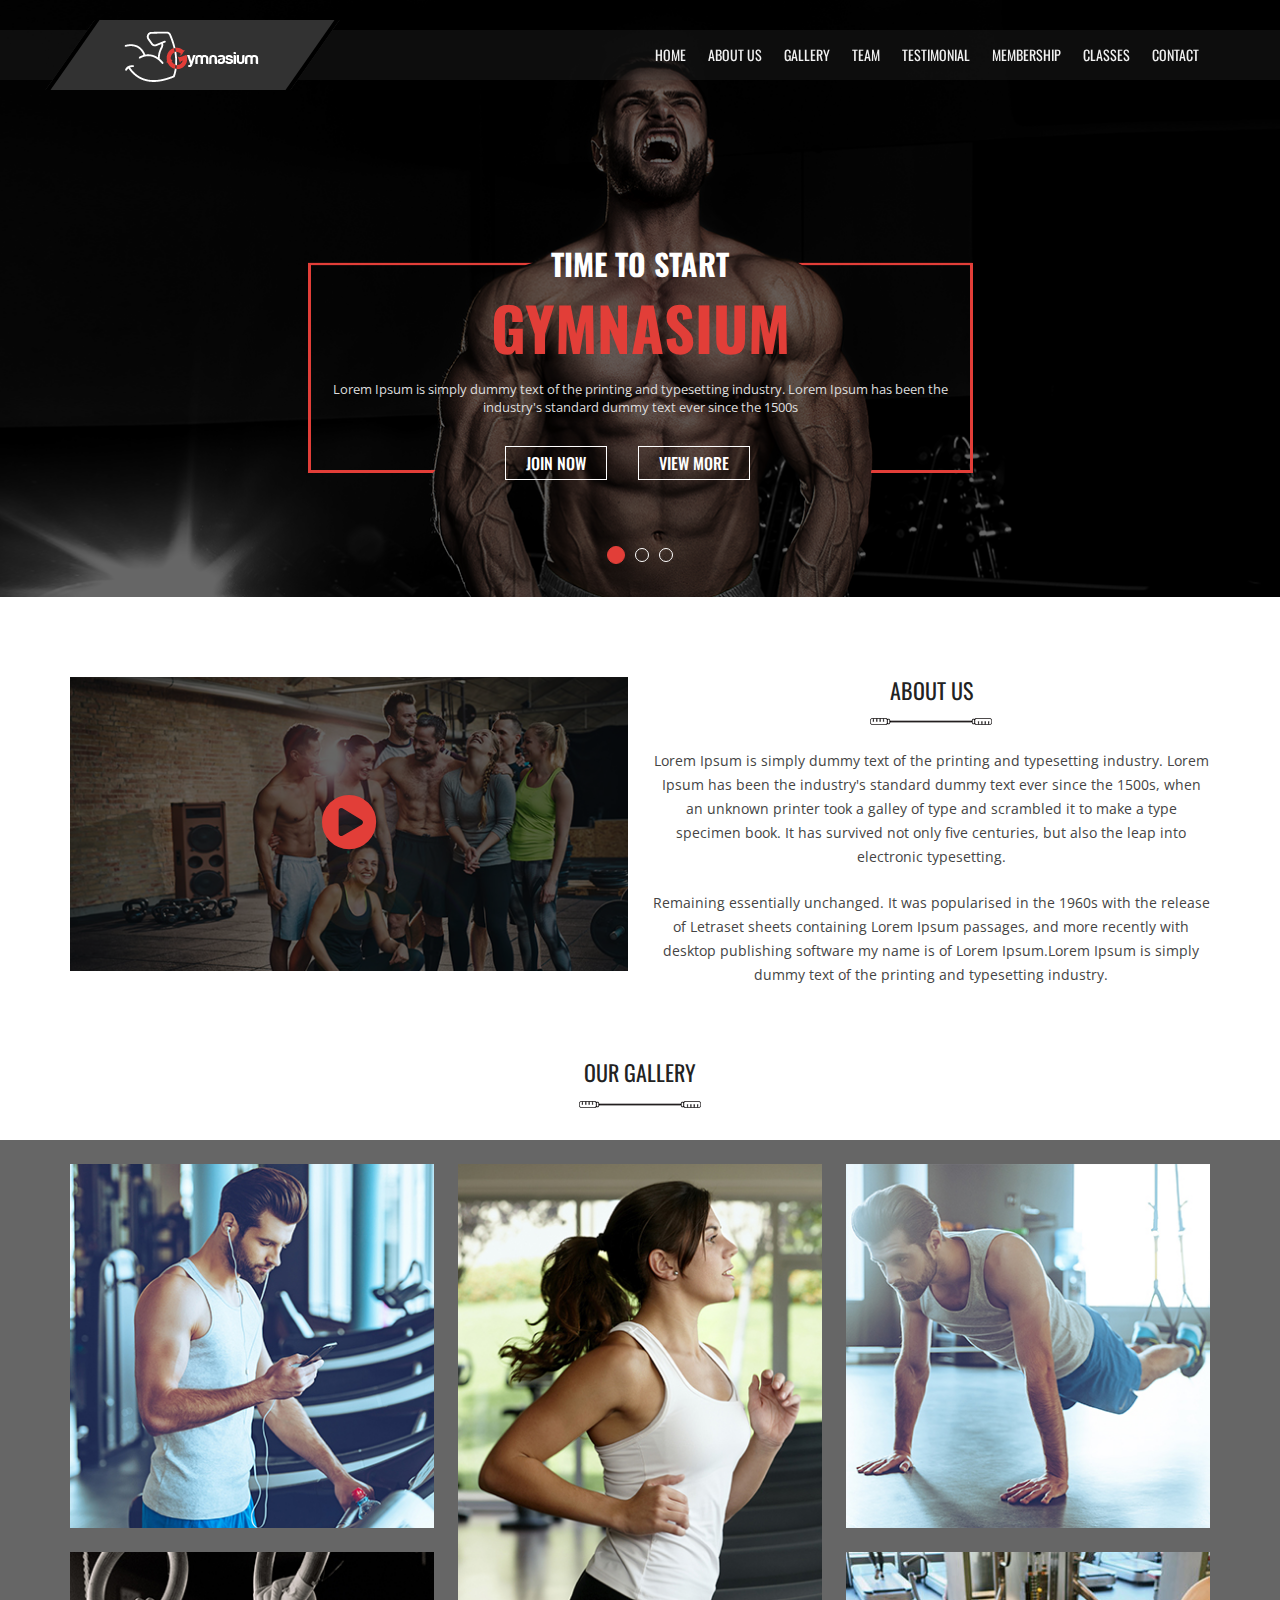
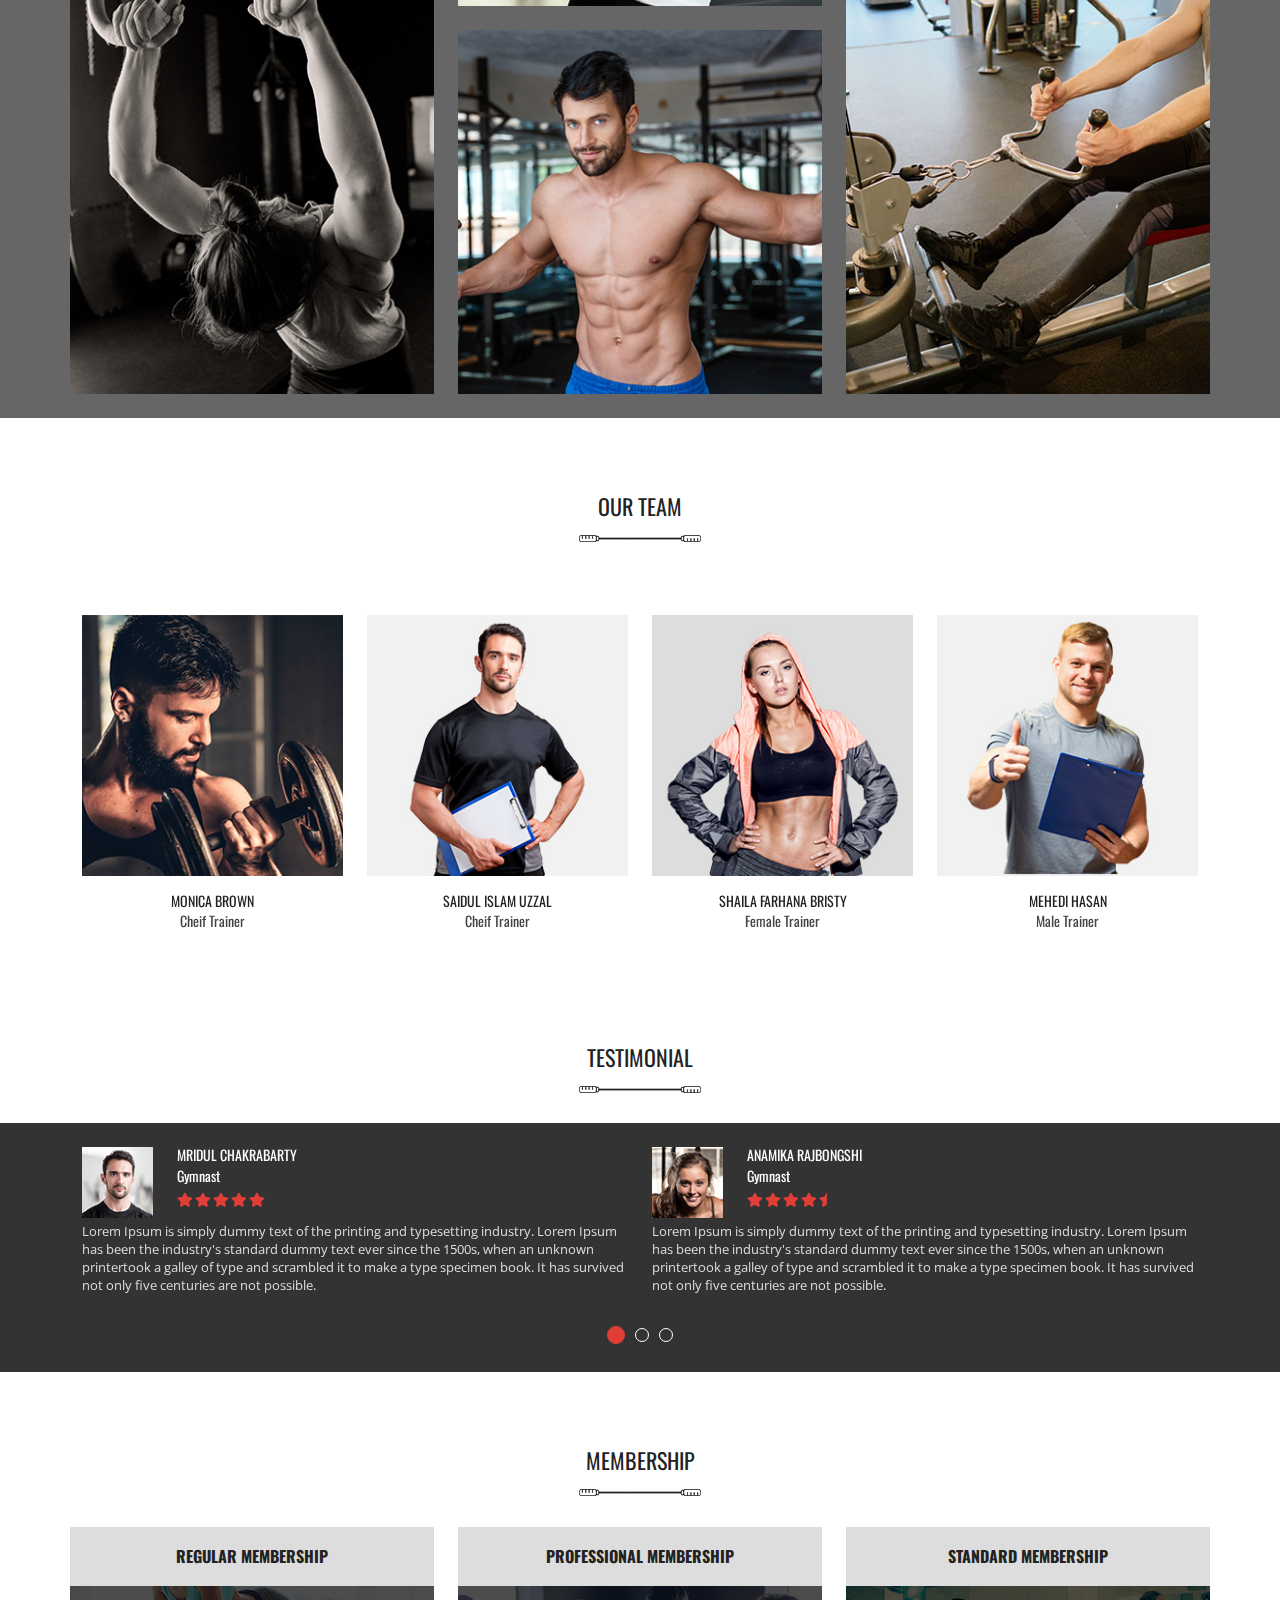
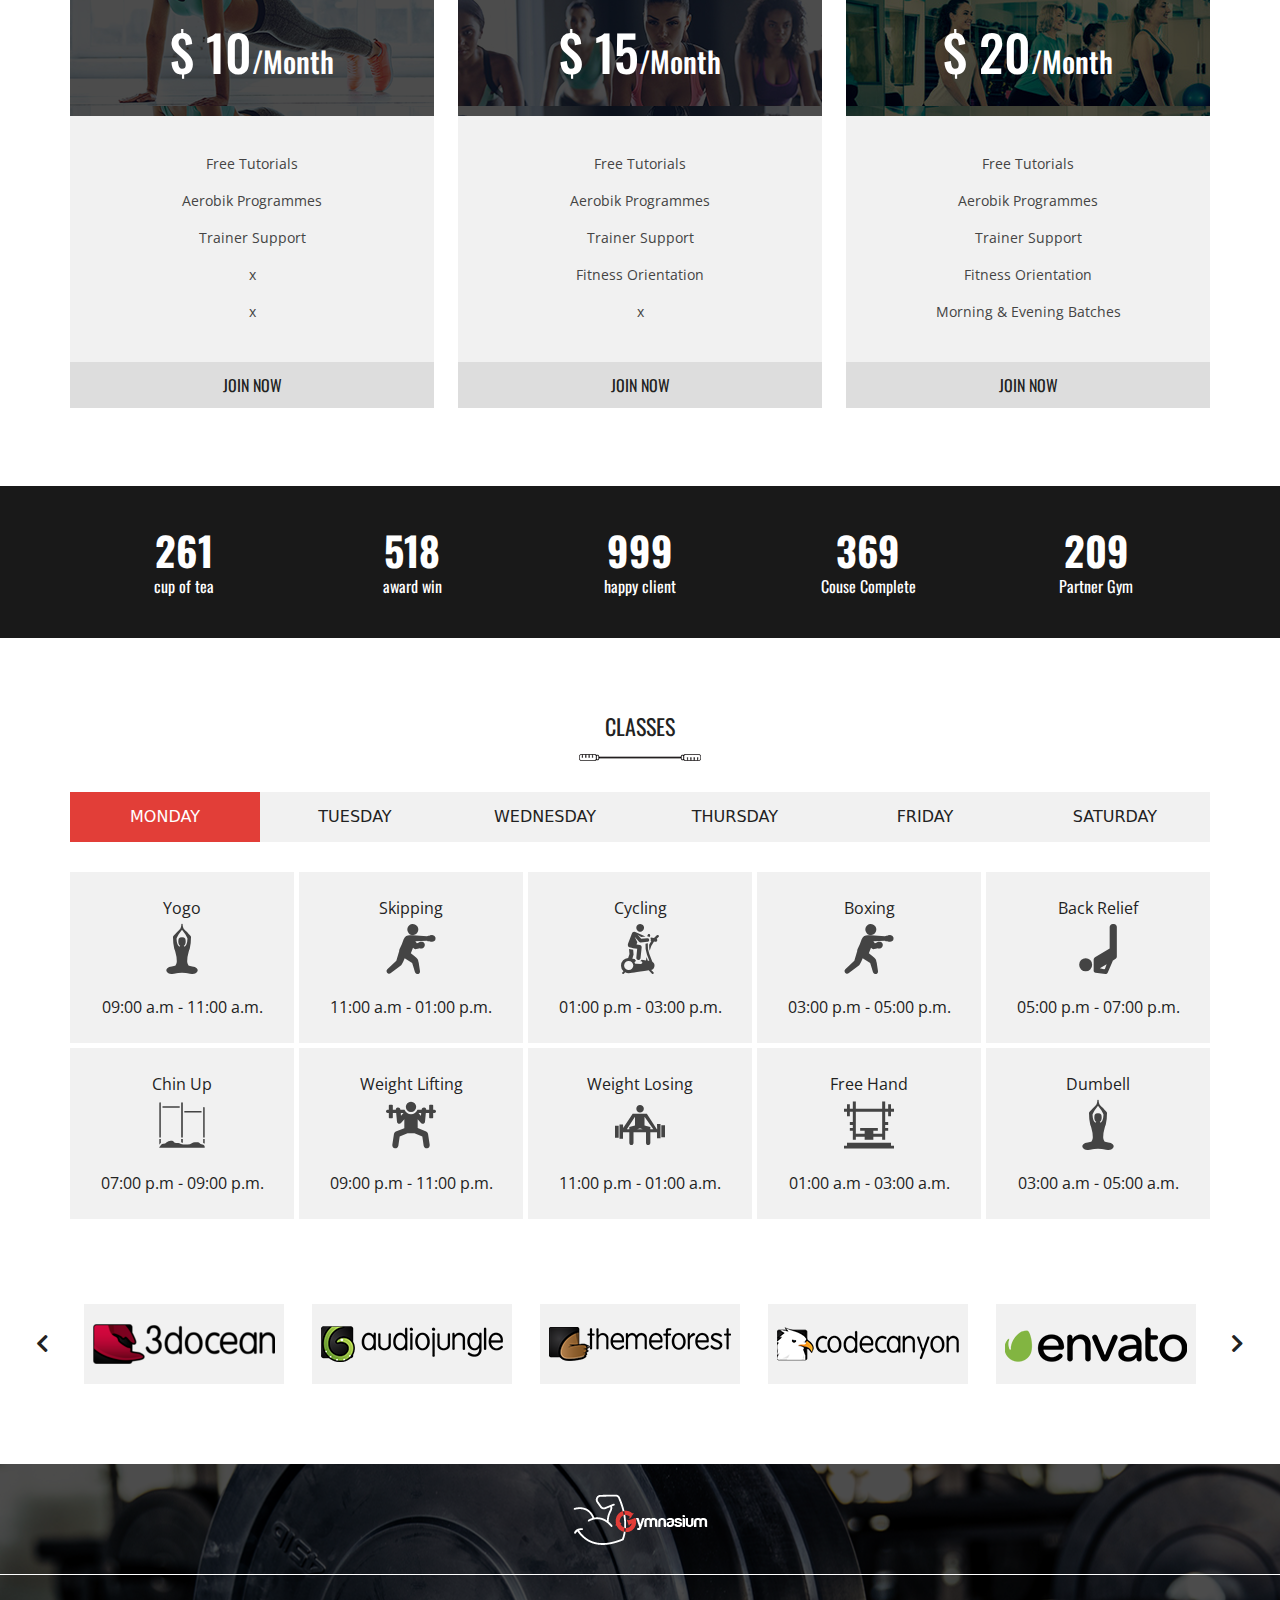
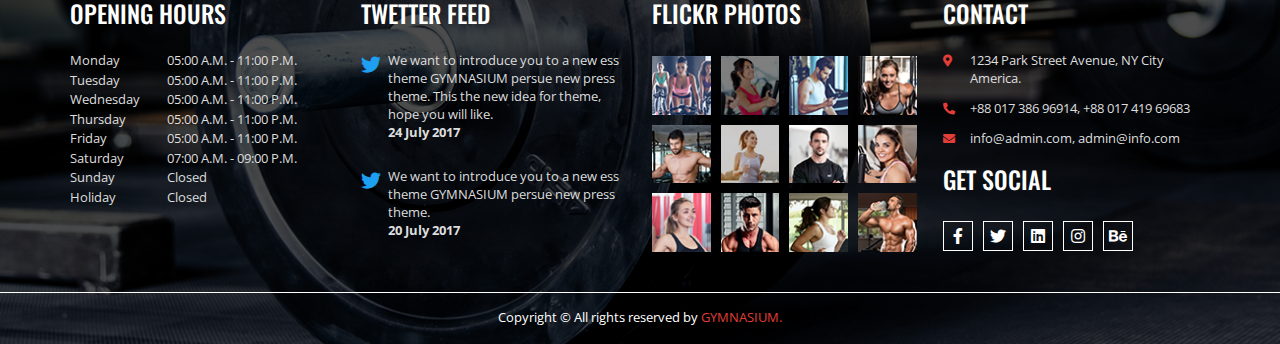
<file: index.html>
<!-- /*
// Title: Gymnasium
// Description: A gym management web app.
// Convert By: Kiam Khan Limon
// email: mdlimon0175@gmail.com
// version: 1.0
// Date: 12/30/2021
*/ -->

<!DOCTYPE html>
<html lang="en">

<head>
    <meta charset="UTF-8">
    <meta http-equiv="X-UA-Compatible" content="IE=edge">
    <meta name="viewport" content="width=device-width, initial-scale=1.0">
    <title>Gymnasium</title>
    <meta name="description" content="Gymnasium PSD to Html convert.">
    <link href="https://fonts.googleapis.com/css2?family=Oswald:wght@200;300;400;500;600;700&display=swap"
        rel="stylesheet">
    <link href="https://fonts.googleapis.com/css2?family=Open+Sans:wght@300;400;600;700;800&display=swap"
        rel="stylesheet">
    <link rel="stylesheet" href="css/slick.css">
    <link rel="stylesheet" href="css/all.min.css">
    <link rel="stylesheet" href="css/venobox.min.css">
    <link rel="stylesheet" href="css/bootstrap.min.css">
    <link rel="stylesheet" href="fonts/font/flaticon.css">
    <link rel="stylesheet" href="css/style.css">
    <link rel="stylesheet" href="css/responsive.css">
</head>

<body>
    <!-- ===================================================
                        menu part start
    ==================================================== -->
    <nav class="navbar navbar-expand-md main_menu p-0">
        <div class="container px-lg-0">
            <a class="navbar-brand py-0" href="#"><img src="images/logo.png" alt="logo"></a>
            <button class="navbar-toggler" type="button" data-bs-toggle="collapse"
                data-bs-target="#navbarSupportedContent" aria-controls="navbarSupportedContent" aria-expanded="false"
                aria-label="Toggle navigation">
                <i class="fas fa-bars"></i>
            </button>
            <div class="collapse navbar-collapse" id="navbarSupportedContent">
                <ul class="navbar-nav ms-auto mb-2 mb-lg-0">
                    <li class="nav-item">
                        <a class="nav-link active" aria-current="page" href="#">Home</a>
                    </li>
                    <li class="nav-item">
                        <a class="nav-link" href="#">About us</a>
                    </li>
                    <li class="nav-item">
                        <a class="nav-link" href="#">Gallery</a>
                    </li>
                    <li class="nav-item">
                        <a class="nav-link" href="#">Team</a>
                    </li>
                    <li class="nav-item">
                        <a class="nav-link" href="#">Testimonial</a>
                    </li>
                    <li class="nav-item">
                        <a class="nav-link" href="#">Membership</a>
                    </li>
                    <li class="nav-item">
                        <a class="nav-link" href="#">Classes</a>
                    </li>
                    <li class="nav-item">
                        <a class="nav-link" href="#">Contact</a>
                    </li>
                </ul>
            </div>
        </div>
    </nav>
    <!-- ===================================================
                        menu part end
    ==================================================== -->

    <!-- ===================================================
                        banner part start
    ==================================================== -->
    <section id="banner">
        <div class="banner_item">
            <div class="container">
                <div class="row">
                    <div class="col-xxl-6 col-lg-7 col-md-10 px-lg-0 m-auto text-center">
                        <div class="banner_text">
                            <h2>time to start</h2>
                            <h1>Gymnasium</h1>
                            <p>Lorem Ipsum is simply dummy text of the printing and typesetting industry. Lorem Ipsum
                                has been the industry's standard dummy text ever since the 1500s</p>

                            <a href="#">join now</a>
                            <a href="#">view more</a>
                        </div>
                    </div>
                </div>
            </div>
        </div>

        <div class="banner_item">
            <div class="container">
                <div class="row">
                    <div class="col-xxl-6 col-lg-7 col-md-10 px-lg-0 m-auto text-center">
                        <div class="banner_text">
                            <h2>time to start</h2>
                            <h1>Gymnasium</h1>
                            <p>Lorem Ipsum is simply dummy text of the printing and typesetting industry. Lorem Ipsum
                                has been the industry's standard dummy text ever since the 1500s</p>

                            <a href="#">join now</a>
                            <a href="#">view more</a>
                        </div>
                    </div>
                </div>
            </div>
        </div>

        <div class="banner_item">
            <div class="container">
                <div class="row">
                    <div class="col-xxl-6 col-lg-7 col-md-10 px-lg-0 m-auto text-center">
                        <div class="banner_text">
                            <h2>time to start</h2>
                            <h1>Gymnasium</h1>
                            <p>Lorem Ipsum is simply dummy text of the printing and typesetting industry. Lorem Ipsum
                                has been the industry's standard dummy text ever since the 1500s</p>

                            <a href="#">join now</a>
                            <a href="#">view more</a>
                        </div>
                    </div>
                </div>
            </div>
        </div>
    </section>
    <!-- ===================================================
                        banner part end
    ==================================================== -->

    <!-- ===================================================
                        about part start
    ==================================================== -->
    <section id="about">
        <div class="container px-lg-0">
            <div class="row">
                <div class="col-lg-6 order-2 order-lg-1">
                    <div class="about_img">
                        <img class="img-fluid w-100" src="images/about_video.jpg" alt="about us">
                        <div class="overly">
                            <a class="venobox" data-autoplay="true" data-vbtype="video"
                                href="https://youtu.be/AxtCRGSbbLs"><i class="fas fa-play-circle"></i></a>
                        </div>
                    </div>
                </div>
                <div class="col-lg-6 text-center order-1 order-lg-2">
                    <div class="about_cont">
                        <div class="common_head">
                            <h3>about us</h3>
                            <img src="images/head_shape.png" alt="shape">
                        </div>
                        <div class="about_text">
                            <p>
                                Lorem Ipsum is simply dummy text of the printing and typesetting industry. Lorem Ipsum
                                has been the industry's standard dummy text ever since the 1500s, when an unknown
                                printer took a galley of type and scrambled it to make a type specimen book. It has
                                survived not only five centuries, but also the leap into electronic typesetting.
                                <span>
                                    Remaining essentially unchanged. It was popularised in the 1960s with the release of
                                    Letraset sheets containing Lorem Ipsum passages, and more recently with desktop
                                    publishing software my name is of Lorem Ipsum.Lorem Ipsum is simply dummy text of
                                    the printing and typesetting industry.
                                </span>
                            </p>
                        </div>
                    </div>
                </div>
            </div>
        </div>
    </section>
    <!-- ===================================================
                        about part end
    ==================================================== -->

    <!-- ===================================================
                        gallery part start
    ==================================================== -->
    <section id="gallery">
        <div class="common_head text-center">
            <h3>Our Gallery</h3>
            <img src="images/head_shape.png" alt="shape">
        </div>

        <div class="gal_bg">
            <div class="container px-lg-0">
                <div class="row">
                    <div class="col-lg-4 col-md-4">
                        <div class="gal_imgbx">
                            <img class="img-fluid w-100" src="images/gallery_1.jpg" alt="gallery">
                            <div class="overly">
                                <a class="venobox" data-gall="gallery01" href="images/gallery_1.jpg"><i
                                        class="fas fa-search-plus"></i></a>
                            </div>
                        </div>

                        <div class="gal_imgbx">
                            <img class="img-fluid w-100" src="images/gallery_2.jpg" alt="gallery">
                            <div class="overly">
                                <a class="venobox" data-gall="gallery01" href="images/gallery_2.jpg"><i
                                        class="fas fa-search-plus"></i></a>
                            </div>
                        </div>
                    </div>
                    <div class="col-lg-4 col-md-4">
                        <div class="gal_imgbx">
                            <img class="img-fluid w-100" src="images/gallery_3.jpg" alt="gallery">
                            <div class="overly">
                                <a class="venobox" data-gall="gallery01" href="images/gallery_3.jpg"><i
                                        class="fas fa-search-plus"></i></a>
                            </div>
                        </div>

                        <div class="gal_imgbx">
                            <img class="img-fluid w-100" src="images/gallery_4.jpg" alt="gallery">
                            <div class="overly">
                                <a class="venobox" data-gall="gallery01" href="images/gallery_4.jpg"><i
                                        class="fas fa-search-plus"></i></a>
                            </div>
                        </div>
                    </div>
                    <div class="col-lg-4 col-md-4">
                        <div class="gal_imgbx">
                            <img class="img-fluid w-100" src="images/gallery_5.jpg" alt="gallery">
                            <div class="overly">
                                <a class="venobox" data-gall="gallery01" href="images/gallery_5.jpg"><i
                                        class="fas fa-search-plus"></i></a>
                            </div>
                        </div>

                        <div class="gal_imgbx">
                            <img class="img-fluid w-100" src="images/gallery_6.jpg" alt="gallery">
                            <div class="overly">
                                <a class="venobox" data-gall="gallery01" href="images/gallery_6.jpg"><i
                                        class="fas fa-search-plus"></i></a>
                            </div>
                        </div>
                    </div>
                </div>
            </div>
        </div>
    </section>
    <!-- ===================================================
                        gallery part end
    ==================================================== -->

    <!-- ===================================================
                        team part start
    ==================================================== -->
    <section id="team">
        <div class="container px-lg-0">
            <div class="row">
                <div class="col-lg-12">
                    <div class="common_head text-center">
                        <h3>Our Team</h3>
                        <img src="images/head_shape.png" alt="shape">
                    </div>
                </div>
            </div>

            <div class="row text-center team_slide">
                <div class="col-lg-3">
                    <div class="team_main">
                        <div class="team_img">
                            <img class="img-fluid w-100" src="images/team_1.jpg" alt="Our Team">
                            <div class="overly">
                                <ul>
                                    <li><a href="#"><i class="fab fa-facebook-f"></i></a></li>
                                    <li><a href="#"><i class="fab fa-twitter"></i></a></li>
                                    <li><a href="#"><i class="fab fa-linkedin-in"></i></a></li>
                                </ul>
                            </div>
                        </div>
                        <div class="team_text">
                            <h4>Monica Brown</h4>
                            <h5>Cheif Trainer</h5>
                            <p>Lorem Ipsum is simply dummy text of the printing and typesetting industry. Lorem Ipsum
                                1500s.</p>
                        </div>
                    </div>
                </div>

                <div class="col-lg-3">
                    <div class="team_main">
                        <div class="team_img">
                            <img class="img-fluid w-100" src="images/team_2.jpg" alt="Our Team">
                            <div class="overly">
                                <ul>
                                    <li><a href="#"><i class="fab fa-facebook-f"></i></a></li>
                                    <li><a href="#"><i class="fab fa-twitter"></i></a></li>
                                    <li><a href="#"><i class="fab fa-linkedin-in"></i></a></li>
                                </ul>
                            </div>
                        </div>
                        <div class="team_text">
                            <h4>Saidul Islam Uzzal</h4>
                            <h5>Cheif Trainer</h5>
                            <p>Lorem Ipsum is simply dummy text of the printing and typesetting industry. Lorem Ipsum
                                1500s.</p>
                        </div>
                    </div>
                </div>

                <div class="col-lg-3">
                    <div class="team_main">
                        <div class="team_img">
                            <img class="img-fluid w-100" src="images/team_3.jpg" alt="Our Team">
                            <div class="overly">
                                <ul>
                                    <li><a href="#"><i class="fab fa-facebook-f"></i></a></li>
                                    <li><a href="#"><i class="fab fa-twitter"></i></a></li>
                                    <li><a href="#"><i class="fab fa-linkedin-in"></i></a></li>
                                </ul>
                            </div>
                        </div>
                        <div class="team_text">
                            <h4>Shaila Farhana Bristy</h4>
                            <h5>Female Trainer</h5>
                            <p>Lorem Ipsum is simply dummy text of the printing and typesetting industry. Lorem Ipsum
                                1500s.</p>
                        </div>
                    </div>
                </div>
                <div class="col-lg-3">
                    <div class="team_main">
                        <div class="team_img">
                            <img class="img-fluid w-100" src="images/team_4.jpg" alt="Our Team">
                            <div class="overly">
                                <ul>
                                    <li><a href="#"><i class="fab fa-facebook-f"></i></a></li>
                                    <li><a href="#"><i class="fab fa-twitter"></i></a></li>
                                    <li><a href="#"><i class="fab fa-linkedin-in"></i></a></li>
                                </ul>
                            </div>
                        </div>
                        <div class="team_text">
                            <h4>Mehedi Hasan</h4>
                            <h5>Male Trainer</h5>
                            <p>Lorem Ipsum is simply dummy text of the printing and typesetting industry. Lorem Ipsum
                                1500s.</p>
                        </div>
                    </div>
                </div>

            </div>
        </div>
    </section>
    <!-- ===================================================
                        team part end
    ==================================================== -->

    <!-- ===================================================
                        testimonial part start
    ==================================================== -->
    <section id="testimonial">
        <div class="common_head text-center">
            <h3>testimonial</h3>
            <img src="images/head_shape.png" alt="shape">
        </div>

        <div class="test_bg">
            <div class="container px-lg-0">
                <div class="row test_inner">
                    <div class="col-lg-6">
                        <div class="row">
                            <div class="col-lg-2 col-4">
                                <div class="test_imgbx">
                                    <img class="img-fluid w-100" src="images/test_1.jpg" alt="photo">
                                </div>
                            </div>
                            <div class="col-lg-10 col-8">
                                <div class="test_post">
                                    <h4>Mridul Chakrabarty</h4>
                                    <h5>Gymnast</h5>
                                    <ul>
                                        <li><i class="fas fa-star"></i></li>
                                        <li><i class="fas fa-star"></i></li>
                                        <li><i class="fas fa-star"></i></li>
                                        <li><i class="fas fa-star"></i></li>
                                        <li><i class="fas fa-star"></i></li>
                                    </ul>
                                </div>
                            </div>
                        </div>
                        <div class="row">
                            <div class="col-lg-12">
                                <div class="test_text">
                                    <p>Lorem Ipsum is simply dummy text of the printing and typesetting industry.
                                        Lorem Ipsum has been the industry's standard dummy text ever since the
                                        1500s, when an unknown printertook a galley of type and scrambled it to make
                                        a type specimen book. It has survived not only five centuries are not
                                        possible.</p>
                                </div>
                            </div>
                        </div>
                    </div>

                    <div class="col-lg-6">
                        <div class="row">
                            <div class="col-lg-2 col-4">
                                <div class="test_imgbx">
                                    <img class="img-fluid w-100" src="images/test_2.jpg" alt="photo">
                                </div>
                            </div>
                            <div class="col-lg-10 col-8">
                                <div class="test_post">
                                    <h4>Anamika Rajbongshi</h4>
                                    <h5>Gymnast</h5>
                                    <ul>
                                        <li><i class="fas fa-star"></i></li>
                                        <li><i class="fas fa-star"></i></li>
                                        <li><i class="fas fa-star"></i></li>
                                        <li><i class="fas fa-star"></i></li>
                                        <li><i class="fas fa-star-half"></i></li>
                                    </ul>
                                </div>
                            </div>
                        </div>
                        <div class="row">
                            <div class="col-lg-12">
                                <div class="test_text">
                                    <p>Lorem Ipsum is simply dummy text of the printing and typesetting industry.
                                        Lorem Ipsum has been the industry's standard dummy text ever since the
                                        1500s, when an unknown printertook a galley of type and scrambled it to make
                                        a type specimen book. It has survived not only five centuries are not
                                        possible.</p>
                                </div>
                            </div>
                        </div>
                    </div>

                    <div class="col-lg-6">
                        <div class="row">
                            <div class="col-lg-2 col-4">
                                <div class="test_imgbx">
                                    <img class="img-fluid w-100" src="images/test_1.jpg" alt="photo">
                                </div>
                            </div>
                            <div class="col-lg-10 col-8">
                                <div class="test_post">
                                    <h4>Mridul Chakrabarty</h4>
                                    <h5>Gymnast</h5>
                                    <ul>
                                        <li><i class="fas fa-star"></i></li>
                                        <li><i class="fas fa-star"></i></li>
                                        <li><i class="fas fa-star"></i></li>
                                        <li><i class="fas fa-star"></i></li>
                                        <li><i class="fas fa-star"></i></li>
                                    </ul>
                                </div>
                            </div>
                        </div>
                        <div class="row">
                            <div class="col-lg-12">
                                <div class="test_text">
                                    <p>Lorem Ipsum is simply dummy text of the printing and typesetting industry.
                                        Lorem Ipsum has been the industry's standard dummy text ever since the
                                        1500s, when an unknown printertook a galley of type and scrambled it to make
                                        a type specimen book. It has survived not only five centuries are not
                                        possible.</p>
                                </div>
                            </div>
                        </div>
                    </div>

                    <div class="col-lg-6">
                        <div class="row">
                            <div class="col-lg-2 col-4">
                                <div class="test_imgbx">
                                    <img class="img-fluid w-100" src="images/test_2.jpg" alt="photo">
                                </div>
                            </div>
                            <div class="col-lg-10 col-8">
                                <div class="test_post">
                                    <h4>Mridul Chakrabarty</h4>
                                    <h5>Gymnast</h5>
                                    <ul>
                                        <li><i class="fas fa-star"></i></li>
                                        <li><i class="fas fa-star"></i></li>
                                        <li><i class="fas fa-star"></i></li>
                                        <li><i class="fas fa-star"></i></li>
                                        <li><i class="fas fa-star"></i></li>
                                    </ul>
                                </div>
                            </div>
                        </div>
                        <div class="row">
                            <div class="col-lg-12">
                                <div class="test_text">
                                    <p>Lorem Ipsum is simply dummy text of the printing and typesetting industry.
                                        Lorem Ipsum has been the industry's standard dummy text ever since the
                                        1500s, when an unknown printertook a galley of type and scrambled it to make
                                        a type specimen book. It has survived not only five centuries are not
                                        possible.</p>
                                </div>
                            </div>
                        </div>
                    </div>

                    <div class="col-lg-6">
                        <div class="row">
                            <div class="col-lg-2 col-4">
                                <div class="test_imgbx">
                                    <img class="img-fluid w-100" src="images/test_1.jpg" alt="photo">
                                </div>
                            </div>
                            <div class="col-lg-10 col-8">
                                <div class="test_post">
                                    <h4>Mridul Chakrabarty</h4>
                                    <h5>Gymnast</h5>
                                    <ul>
                                        <li><i class="fas fa-star"></i></li>
                                        <li><i class="fas fa-star"></i></li>
                                        <li><i class="fas fa-star"></i></li>
                                        <li><i class="fas fa-star"></i></li>
                                        <li><i class="fas fa-star"></i></li>
                                    </ul>
                                </div>
                            </div>
                        </div>
                        <div class="row">
                            <div class="col-lg-12">
                                <div class="test_text">
                                    <p>Lorem Ipsum is simply dummy text of the printing and typesetting industry.
                                        Lorem Ipsum has been the industry's standard dummy text ever since the
                                        1500s, when an unknown printertook a galley of type and scrambled it to make
                                        a type specimen book. It has survived not only five centuries are not
                                        possible.</p>
                                </div>
                            </div>
                        </div>
                    </div>

                    <div class="col-lg-6">
                        <div class="row">
                            <div class="col-lg-2 col-4">
                                <div class="test_imgbx">
                                    <img class="img-fluid w-100" src="images/test_2.jpg" alt="photo">
                                </div>
                            </div>
                            <div class="col-lg-10 col-8">
                                <div class="test_post">
                                    <h4>Mridul Chakrabarty</h4>
                                    <h5>Gymnast</h5>
                                    <ul>
                                        <li><i class="fas fa-star"></i></li>
                                        <li><i class="fas fa-star"></i></li>
                                        <li><i class="fas fa-star"></i></li>
                                        <li><i class="fas fa-star"></i></li>
                                        <li><i class="fas fa-star"></i></li>
                                    </ul>
                                </div>
                            </div>
                        </div>
                        <div class="row">
                            <div class="col-lg-12">
                                <div class="test_text">
                                    <p>Lorem Ipsum is simply dummy text of the printing and typesetting industry.
                                        Lorem Ipsum has been the industry's standard dummy text ever since the
                                        1500s, when an unknown printertook a galley of type and scrambled it to make
                                        a type specimen book. It has survived not only five centuries are not
                                        possible.</p>
                                </div>
                            </div>
                        </div>
                    </div>
                </div>
            </div>
        </div>
    </section>
    <!-- ===================================================
                        testimonial part end
    ==================================================== -->

    <!-- ===================================================
                        membership part start
    ==================================================== -->
    <section id="membership">
        <div class="common_head text-center">
            <h3>Membership</h3>
            <img src="images/head_shape.png" alt="shape">
        </div>

        <!-- head add scroll problem -->
        <!-- <div class="row">
            <div class="col-lg-12">
                <div class="common_head text-center">
                    <h3>Membership</h3>
                    <img src="images/head_shape.png" alt="shape">
                </div>
            </div>
        </div> -->

        <div class="container px-lg-0">
            <div class="row member_inner text-center">
                <div class="col-lg-4 col-md-4">
                    <div class="member_text">
                        <h5>Regular Membership</h5>
                        <h4 class="pricing1">$ 10<span>/Month</span></h4>
                        <ul>
                            <li>Free Tutorials</li>
                            <li>Aerobik Programmes</li>
                            <li>Trainer Support</li>
                            <li>x</li>
                            <li>x</li>
                        </ul>
                        <a href="#">Join Now</a>
                    </div>
                </div>
                <div class="col-lg-4 col-md-4">
                    <div class="member_text">
                        <h5>Professional Membership</h5>
                        <h4 class="pricing2">$ 15<span>/Month</span></h4>
                        <ul>
                            <li>Free Tutorials</li>
                            <li>Aerobik Programmes</li>
                            <li>Trainer Support</li>
                            <li>Fitness Orientation</li>
                            <li>x</li>
                        </ul>
                        <a href="#">Join Now</a>
                    </div>
                </div>
                <div class="col-lg-4 col-md-4">
                    <div class="member_text">
                        <h5>Standard Membership</h5>
                        <h4 class="pricing3">$ 20<span>/Month</span></h4>
                        <ul>
                            <li>Free Tutorials</li>
                            <li>Aerobik Programmes</li>
                            <li>Trainer Support</li>
                            <li>Fitness Orientation</li>
                            <li>Morning & Evening Batches</li>
                        </ul>
                        <a href="#">Join Now</a>
                    </div>
                </div>
            </div>
        </div>
    </section>
    <!-- ===================================================
                        membership part end
    ==================================================== -->

    <!-- ===================================================
                        counter part start
    ==================================================== -->
    <section id="counter">
        <div class="container">
            <div class="row text-center">
                <div class="col">
                    <div class="count_inner">
                        <h4 class="counter">261</h4>
                        <p>cup of tea</p>
                    </div>
                </div>
                <div class="col">
                    <div class="count_inner">
                        <h4 class="counter">518</h4>
                        <p>award win</p>
                    </div>
                </div>
                <div class="col">
                    <div class="count_inner">
                        <h4 class="counter">999</h4>
                        <p>happy client</p>
                    </div>
                </div>
                <div class="col">
                    <div class="count_inner">
                        <h4 class="counter">369</h4>
                        <p>Couse Complete</p>
                    </div>
                </div>
                <div class="col">
                    <div class="count_inner">
                        <h4 class="counter">209</h4>
                        <p>Partner Gym</p>
                    </div>
                </div>
            </div>
        </div>
    </section>
    <!-- ===================================================
                        counter part end
    ==================================================== -->

    <!-- ===================================================
                        rutine part start
    ==================================================== -->
    <section id="classes">

        <!-- head add scroll problem -->
        <!-- <div class="row">
            <div class="col-lg-12">
                <div class="common_head text-center">
                    <h3>Membership</h3>
                    <img src="images/head_shape.png" alt="shape">
                </div>
            </div>
        </div> -->

        <div class="common_head text-center">
            <h3>classes</h3>
            <img src="images/head_shape.png" alt="shape">
        </div>

        <div class="container px-lg-0">
            <div class="row">
                <div class="col-lg-12">
                    <ul class="nav nav-pills mb-3 class_menu" id="pills-tab" role="tablist">
                        <li class="nav-item" role="presentation">
                            <button class="nav-link active" id="monday" data-bs-toggle="pill"
                                data-bs-target="#monday_text" type="button" role="tab" aria-controls="monday_text"
                                aria-selected="true">Monday</button>
                        </li>
                        <li class="nav-item" role="presentation">
                            <button class="nav-link" id="tuesday" data-bs-toggle="pill" data-bs-target="#tuesday_text"
                                type="button" role="tab" aria-controls="tuesday_text"
                                aria-selected="false">Tuesday</button>
                        </li>
                        <li class="nav-item" role="presentation">
                            <button class="nav-link" id="wednesday" data-bs-toggle="pill"
                                data-bs-target="#wednesday_text" type="button" role="tab" aria-controls="wednesday_text"
                                aria-selected="false">Wednesday</button>
                        </li>
                        <li class="nav-item" role="presentation">
                            <button class="nav-link" id="thursday" data-bs-toggle="pill" data-bs-target="#thursday_text"
                                type="button" role="tab" aria-controls="thursday_text"
                                aria-selected="false">Thursday</button>
                        </li>
                        <li class="nav-item" role="presentation">
                            <button class="nav-link" id="friday" data-bs-toggle="pill" data-bs-target="#friday_text"
                                type="button" role="tab" aria-controls="friday_text"
                                aria-selected="false">Friday</button>
                        </li>
                        <li class="nav-item" role="presentation">
                            <button class="nav-link" id="saturday" data-bs-toggle="pill" data-bs-target="#saturday_text"
                                type="button" role="tab" aria-controls="saturday_text"
                                aria-selected="false">Saturday</button>
                        </li>
                    </ul>
                    <div class="tab-content class_body" id="pills-tabContent">
                        <div class="tab-pane fade show active" id="monday_text" role="tabpanel"
                            aria-labelledby="monday">
                            <ul class="d-flex flex-wrap">
                                <li>
                                    <p>Yogo</p>
                                    <i class="flaticon-buddhist-yoga-pose"></i>
                                    <p>09:00 a.m - 11:00 a.m.</p>
                                </li>

                                <li>
                                    <p>Skipping</p>
                                    <i class="flaticon-boxing-fighter"></i>
                                    <p>11:00 a.m - 01:00 p.m.</p>
                                </li>
                                <li>
                                    <p>Cycling</p>
                                    <i class="flaticon-exercise"></i>
                                    <p>01:00 p.m - 03:00 p.m.</p>
                                </li>
                                <li>
                                    <p>Boxing</p>
                                    <i class="flaticon-boxing-fighter"></i>
                                    <p>03:00 p.m - 05:00 p.m.</p>
                                </li>
                                <li>
                                    <p>Back Relief</p>
                                    <i class="flaticon-man-exercising-back-and-legs"></i>
                                    <p>05:00 p.m - 07:00 p.m.</p>
                                </li>
                                <li>
                                    <p>Chin Up</p>
                                    <i class="flaticon-chin-up-bar"></i>
                                    <p>07:00 p.m - 09:00 p.m.</p>
                                </li>
                                <li>
                                    <p>Weight Lifting</p>
                                    <i class="flaticon-weightlifting"></i>
                                    <p>09:00 p.m - 11:00 p.m.</p>
                                </li>
                                <li>
                                    <p>Weight Losing</p>
                                    <i class="flaticon-olympic-weightlifting"></i>
                                    <p>11:00 p.m - 01:00 a.m.</p>
                                </li>
                                <li>
                                    <p>Free Hand</p>
                                    <i class="flaticon-gym-machine"></i>
                                    <p>01:00 a.m - 03:00 a.m.</p>
                                </li>
                                <li>
                                    <p>Dumbell</p>
                                    <i class="flaticon-buddhist-yoga-pose"></i>
                                    <p>03:00 a.m - 05:00 a.m.</p>
                                </li>
                            </ul>
                        </div>
                        <div class="tab-pane fade" id="tuesday_text" role="tabpanel" aria-labelledby="tuesday">
                            <ul class="d-flex flex-wrap">
                                <li>
                                    <p>Yogo</p>
                                    <i class="flaticon-buddhist-yoga-pose"></i>
                                    <p>09:00 a.m - 11:00 a.m.</p>
                                </li>

                                <li>
                                    <p>Skipping</p>
                                    <i class="flaticon-boxing-fighter"></i>
                                    <p>11:00 a.m - 01:00 p.m.</p>
                                </li>
                                <li>
                                    <p>Cycling</p>
                                    <i class="flaticon-exercise"></i>
                                    <p>01:00 p.m - 03:00 p.m.</p>
                                </li>
                                <li>
                                    <p>Boxing</p>
                                    <i class="flaticon-boxing-fighter"></i>
                                    <p>03:00 p.m - 05:00 p.m.</p>
                                </li>
                                <li>
                                    <p>Back Relief</p>
                                    <i class="flaticon-man-exercising-back-and-legs"></i>
                                    <p>05:00 p.m - 07:00 p.m.</p>
                                </li>
                                <li>
                                    <p>Chin Up</p>
                                    <i class="flaticon-chin-up-bar"></i>
                                    <p>07:00 p.m - 09:00 p.m.</p>
                                </li>
                                <li>
                                    <p>Weight Losing</p>
                                    <i class="flaticon-olympic-weightlifting"></i>
                                    <p>11:00 p.m - 01:00 a.m.</p>
                                </li>
                                <li>
                                    <p>Weight Lifting</p>
                                    <i class="flaticon-weightlifting"></i>
                                    <p>09:00 p.m - 11:00 p.m.</p>
                                </li>
                                <li>
                                    <p>Free Hand</p>
                                    <i class="flaticon-gym-machine"></i>
                                    <p>01:00 a.m - 03:00 a.m.</p>
                                </li>
                                <li>
                                    <p>Dumbell</p>
                                    <i class="flaticon-buddhist-yoga-pose"></i>
                                    <p>03:00 a.m - 05:00 a.m.</p>
                                </li>
                            </ul>
                        </div>
                        <div class="tab-pane fade" id="wednesday_text" role="tabpanel" aria-labelledby="wednesday">
                            <ul class="d-flex flex-wrap">
                                <li>
                                    <p>Yogo</p>
                                    <i class="flaticon-buddhist-yoga-pose"></i>
                                    <p>09:00 a.m - 11:00 a.m.</p>
                                </li>
                                <li>
                                    <p>Free Hand</p>
                                    <i class="flaticon-gym-machine"></i>
                                    <p>01:00 a.m - 03:00 a.m.</p>
                                </li>
                                <li>
                                    <p>Skipping</p>
                                    <i class="flaticon-boxing-fighter"></i>
                                    <p>11:00 a.m - 01:00 p.m.</p>
                                </li>
                                <li>
                                    <p>Cycling</p>
                                    <i class="flaticon-exercise"></i>
                                    <p>01:00 p.m - 03:00 p.m.</p>
                                </li>
                                <li>
                                    <p>Boxing</p>
                                    <i class="flaticon-boxing-fighter"></i>
                                    <p>03:00 p.m - 05:00 p.m.</p>
                                </li>
                                <li>
                                    <p>Chin Up</p>
                                    <i class="flaticon-chin-up-bar"></i>
                                    <p>07:00 p.m - 09:00 p.m.</p>
                                </li>
                                <li>
                                    <p>Weight Lifting</p>
                                    <i class="flaticon-weightlifting"></i>
                                    <p>09:00 p.m - 11:00 p.m.</p>
                                </li>
                                <li>
                                    <p>Weight Losing</p>
                                    <i class="flaticon-olympic-weightlifting"></i>
                                    <p>11:00 p.m - 01:00 a.m.</p>
                                </li>
                                <li>
                                    <p>Dumbell</p>
                                    <i class="flaticon-buddhist-yoga-pose"></i>
                                    <p>03:00 a.m - 05:00 a.m.</p>
                                </li>
                                <li>
                                    <p>Back Relief</p>
                                    <i class="flaticon-man-exercising-back-and-legs"></i>
                                    <p>05:00 p.m - 07:00 p.m.</p>
                                </li>
                            </ul>
                        </div>
                        <div class="tab-pane fade" id="thursday_text" role="tabpanel" aria-labelledby="thursday">
                            <ul class="d-flex flex-wrap">
                                <li>
                                    <p>Yogo</p>
                                    <i class="flaticon-buddhist-yoga-pose"></i>
                                    <p>09:00 a.m - 11:00 a.m.</p>
                                </li>
                                <li>
                                    <p>Cycling</p>
                                    <i class="flaticon-exercise"></i>
                                    <p>01:00 p.m - 03:00 p.m.</p>
                                </li>
                                <li>
                                    <p>Skipping</p>
                                    <i class="flaticon-boxing-fighter"></i>
                                    <p>11:00 a.m - 01:00 p.m.</p>
                                </li>
                                <li>
                                    <p>Chin Up</p>
                                    <i class="flaticon-chin-up-bar"></i>
                                    <p>07:00 p.m - 09:00 p.m.</p>
                                </li>
                                <li>
                                    <p>Boxing</p>
                                    <i class="flaticon-boxing-fighter"></i>
                                    <p>03:00 p.m - 05:00 p.m.</p>
                                </li>
                                <li>
                                    <p>Weight Lifting</p>
                                    <i class="flaticon-weightlifting"></i>
                                    <p>09:00 p.m - 11:00 p.m.</p>
                                </li>
                                <li>
                                    <p>Weight Losing</p>
                                    <i class="flaticon-olympic-weightlifting"></i>
                                    <p>11:00 p.m - 01:00 a.m.</p>
                                </li>
                                <li>
                                    <p>Back Relief</p>
                                    <i class="flaticon-man-exercising-back-and-legs"></i>
                                    <p>05:00 p.m - 07:00 p.m.</p>
                                </li>
                                <li>
                                    <p>Free Hand</p>
                                    <i class="flaticon-gym-machine"></i>
                                    <p>01:00 a.m - 03:00 a.m.</p>
                                </li>
                                <li>
                                    <p>Dumbell</p>
                                    <i class="flaticon-buddhist-yoga-pose"></i>
                                    <p>03:00 a.m - 05:00 a.m.</p>
                                </li>
                            </ul>
                        </div>
                        <div class="tab-pane fade" id="friday_text" role="tabpanel" aria-labelledby="friday">
                            <ul class="d-flex flex-wrap">
                                <li>
                                    <p>Yogo</p>
                                    <i class="flaticon-buddhist-yoga-pose"></i>
                                    <p>09:00 a.m - 11:00 a.m.</p>
                                </li>
                                <li>
                                    <p>Cycling</p>
                                    <i class="flaticon-exercise"></i>
                                    <p>01:00 p.m - 03:00 p.m.</p>
                                </li>
                                <li>
                                    <p>Boxing</p>
                                    <i class="flaticon-boxing-fighter"></i>
                                    <p>03:00 p.m - 05:00 p.m.</p>
                                </li>
                                <li>
                                    <p>Skipping</p>
                                    <i class="flaticon-boxing-fighter"></i>
                                    <p>11:00 a.m - 01:00 p.m.</p>
                                </li>
                                <li>
                                    <p>Back Relief</p>
                                    <i class="flaticon-man-exercising-back-and-legs"></i>
                                    <p>05:00 p.m - 07:00 p.m.</p>
                                </li>
                                <li>
                                    <p>Chin Up</p>
                                    <i class="flaticon-chin-up-bar"></i>
                                    <p>07:00 p.m - 09:00 p.m.</p>
                                </li>
                                <li>
                                    <p>Weight Losing</p>
                                    <i class="flaticon-olympic-weightlifting"></i>
                                    <p>11:00 p.m - 01:00 a.m.</p>
                                </li>
                                <li>
                                    <p>Weight Lifting</p>
                                    <i class="flaticon-weightlifting"></i>
                                    <p>09:00 p.m - 11:00 p.m.</p>
                                </li>
                                <li>
                                    <p>Free Hand</p>
                                    <i class="flaticon-gym-machine"></i>
                                    <p>01:00 a.m - 03:00 a.m.</p>
                                </li>
                                <li>
                                    <p>Dumbell</p>
                                    <i class="flaticon-buddhist-yoga-pose"></i>
                                    <p>03:00 a.m - 05:00 a.m.</p>
                                </li>
                            </ul>
                        </div>
                        <div class="tab-pane fade" id="saturday_text" role="tabpanel" aria-labelledby="saturday">
                            <ul class="d-flex flex-wrap">
                                <li>
                                    <p>Yogo</p>
                                    <i class="flaticon-buddhist-yoga-pose"></i>
                                    <p>09:00 a.m - 11:00 a.m.</p>
                                </li>

                                <li>
                                    <p>Skipping</p>
                                    <i class="flaticon-boxing-fighter"></i>
                                    <p>11:00 a.m - 01:00 p.m.</p>
                                </li>
                                <li>
                                    <p>Cycling</p>
                                    <i class="flaticon-exercise"></i>
                                    <p>01:00 p.m - 03:00 p.m.</p>
                                </li>
                                <li>
                                    <p>Boxing</p>
                                    <i class="flaticon-boxing-fighter"></i>
                                    <p>03:00 p.m - 05:00 p.m.</p>
                                </li>
                                <li>
                                    <p>Back Relief</p>
                                    <i class="flaticon-man-exercising-back-and-legs"></i>
                                    <p>05:00 p.m - 07:00 p.m.</p>
                                </li>
                                <li>
                                    <p>Chin Up</p>
                                    <i class="flaticon-chin-up-bar"></i>
                                    <p>07:00 p.m - 09:00 p.m.</p>
                                </li>
                                <li>
                                    <p>Weight Lifting</p>
                                    <i class="flaticon-weightlifting"></i>
                                    <p>09:00 p.m - 11:00 p.m.</p>
                                </li>
                                <li>
                                    <p>Weight Losing</p>
                                    <i class="flaticon-olympic-weightlifting"></i>
                                    <p>11:00 p.m - 01:00 a.m.</p>
                                </li>
                                <li>
                                    <p>Free Hand</p>
                                    <i class="flaticon-gym-machine"></i>
                                    <p>01:00 a.m - 03:00 a.m.</p>
                                </li>
                                <li>
                                    <p>Dumbell</p>
                                    <i class="flaticon-buddhist-yoga-pose"></i>
                                    <p>03:00 a.m - 05:00 a.m.</p>
                                </li>
                            </ul>
                        </div>
                    </div>
                </div>
            </div>
        </div>
    </section>

    <!-- ===================================================
                        rutine part end
    ==================================================== -->

    <!-- ===================================================
                        brand slider part start
    ==================================================== -->
    <section id="brand">
        <div class="container px-lg-0">
            <div class="row">
                <div class="col">
                    <div class="brand_slider">
                        <div class="brand_logo">
                            <img src="images/logo-1.png" alt="market_place_logo">
                        </div>
                        <div class="brand_logo">
                            <img src="images/logo-2.png" alt="market_place_logo">
                        </div>
                        <div class="brand_logo">
                            <img src="images/logo-3.png" alt="market_place_logo">
                        </div>
                        <div class="brand_logo">
                            <img src="images/logo-4.png" alt="market_place_logo">
                        </div>
                        <div class="brand_logo">
                            <img src="images/logo-5.png" alt="market_place_logo">
                        </div>
                        <div class="brand_logo">
                            <img src="images/logo-1.png" alt="market_place_logo">
                        </div>
                        <div class="brand_logo">
                            <img src="images/logo-2.png" alt="market_place_logo">
                        </div>
                        <div class="brand_logo">
                            <img src="images/logo-3.png" alt="market_place_logo">
                        </div>
                        <div class="brand_logo">
                            <img src="images/logo-4.png" alt="market_place_logo">
                        </div>
                        <div class="brand_logo">
                            <img src="images/logo-5.png" alt="market_place_logo">
                        </div>
                    </div>
                </div>
            </div>
        </div>
    </section>
    <!-- ===================================================
                        brand slider part end
    ==================================================== -->

    <!-- ===================================================
                        footer part start
    ==================================================== -->
    <footer>
        <div class="footer_bg">
            <div class="foot_logo text-center">
                <a href="#"><img src="images/logo.png" alt="logo"></a>
            </div>

            <div class="container px-lg-0">
                <div class="foot_cont">
                    <div class="row">
                        <div class="col-lg-3 col-sm-6">
                            <div class="row">
                                <div class="col-lg-12">
                                    <div class="common_foot_head">
                                        <h4>Opening Hours</h4>
                                    </div>
                                </div>
                            </div>
                            <div class="row class_day_cont">
                                <div class="col-lg-4 col-4">
                                    <div class="class_day">
                                        <p>Monday</p>
                                        <p>Tuesday</p>
                                        <p>Wednesday</p>
                                        <p>Thursday</p>
                                        <p>Friday</p>
                                        <p>Saturday</p>
                                        <p>Sunday</p>
                                        <p>Holiday</p>
                                    </div>
                                </div>
                                <div class="col-lg-8 col-8">
                                    <div class="class_day">
                                        <p>05:00 A.M. - 11:00 P.M.</p>
                                        <p>05:00 A.M. - 11:00 P.M.</p>
                                        <p>05:00 A.M. - 11:00 P.M.</p>
                                        <p>05:00 A.M. - 11:00 P.M.</p>
                                        <p>05:00 A.M. - 11:00 P.M.</p>
                                        <p>07:00 A.M. - 09:00 P.M.</p>
                                        <p>Closed</p>
                                        <p>Closed</p>
                                    </div>
                                </div>
                            </div>
                        </div>
                        <div class="col-lg-3 col-sm-6">
                            <div class="row">
                                <div class="col-lg-12">
                                    <div class="common_foot_head">
                                        <h4>Twetter Feed</h4>
                                    </div>
                                </div>
                            </div>
                            <div class="row">
                                <div class="col-lg-12">
                                    <div class="twitt_post">
                                        <p>
                                            <i class="fab fa-twitter"></i>
                                            We want to introduce you to a new ess theme GYMNASIUM persue new press
                                            theme. This the new idea for theme, hope you will like.
                                            <span>24 July 2017 </span>
                                        </p>

                                        <p>
                                            <i class="fab fa-twitter"></i>
                                            We want to introduce you to a new ess theme GYMNASIUM persue new press
                                            theme.
                                            <span>20 July 2017 </span>
                                        </p>
                                    </div>
                                </div>
                            </div>
                        </div>
                        <div class="col-lg-3 col-sm-6">
                            <div class="row">
                                <div class="col-lg-12">
                                    <div class="common_foot_head">
                                        <h4>Flickr Photos</h4>
                                    </div>
                                </div>
                            </div>
                            <div class="row">
                                <div class="col">
                                    <div class="flickr_cont">
                                        <ul class="d-flex flex-wrap">
                                            <li><img src="images/footer-img-1.jpg" alt="flickr photo"></li>
                                            <li><img src="images/footer-img-2.jpg" alt="flickr photo"></li>
                                            <li><img src="images/footer-img-3.jpg" alt="flickr photo"></li>
                                            <li><img src="images/footer-img-4.jpg" alt="flickr photo"></li>
                                            <li><img src="images/footer-img-5.jpg" alt="flickr photo"></li>
                                            <li><img src="images/footer-img-6.jpg" alt="flickr photo"></li>
                                            <li><img src="images/footer-img-7.jpg" alt="flickr photo"></li>
                                            <li><img src="images/footer-img-8.jpg" alt="flickr photo"></li>
                                            <li><img src="images/footer-img-9.jpg" alt="flickr photo"></li>
                                            <li><img src="images/footer-img-10.jpg" alt="flickr photo"></li>
                                            <li><img src="images/footer-img-11.jpg" alt="flickr photo"></li>
                                            <li><img src="images/footer-img-12.jpg" alt="flickr photo"></li>
                                        </ul>
                                    </div>
                                </div>
                            </div>
                        </div>
                        <div class="col-lg-3 col-sm-6">
                            <div class="row">
                                <div class="col-lg-12">
                                    <div class="common_foot_head">
                                        <h4>Contact</h4>
                                    </div>
                                </div>
                            </div>
                            <div class="row">
                                <div class="col-lg-12">
                                    <div class="contact">
                                        <p>
                                            <i class="fas fa-map-marker-alt"></i>
                                            1234 Park Street Avenue, NY City America.
                                        </p>
                                        <p>
                                            <i class="fas fa-phone-alt"></i>
                                            +88 017 386 96914, +88 017 419 69683
                                        </p>
                                        <p>
                                            <i class="fas fa-envelope"></i>
                                            info@admin.com, admin@info.com
                                        </p>
                                    </div>
                                </div>
                                <div class="col-lg-12">
                                    <div class="common_foot_head">
                                        <h4>Get social</h4>
                                    </div>
                                </div>
                                <div class="col-lg-12">
                                    <div class="social">
                                        <ul class="d-flex flex-wrap">
                                            <li><a href="#"><i class="fab fa-facebook-f"></i></a></li>
                                            <li><a href="#"><i class="fab fa-twitter"></i></a></li>
                                            <li><a href="#"><i class="fab fa-linkedin"></i></a></li>
                                            <li><a href="#"><i class="fab fa-instagram"></i></a></li>
                                            <li><a href="#"><i class="fab fa-behance"></i></a></li>
                                        </ul>
                                    </div>
                                </div>
                            </div>
                        </div>
                    </div>
                </div>
            </div>
            <div class="foot_bottom text-center">
                <p>Copyright &copy; All rights reserved by <span>GYMNASIUM.</span></p>
            </div>
        </div>
    </footer>
    <!-- ===================================================
                        footer part end
    ==================================================== -->

    <script src="js/jquery-1.12.4.min.js"></script>
    <script src="js/bootstrap.bundle.min.js"></script>
    <script src="js/slick.min.js"></script>
    <script src="js/venobox.min.js"></script>
    <script src="js/jquery.counterup.min.js"></script>
    <script src="js/waypoints.min.js"></script>
    <script src="js/script.js"></script>
</body>

</html>
</file>
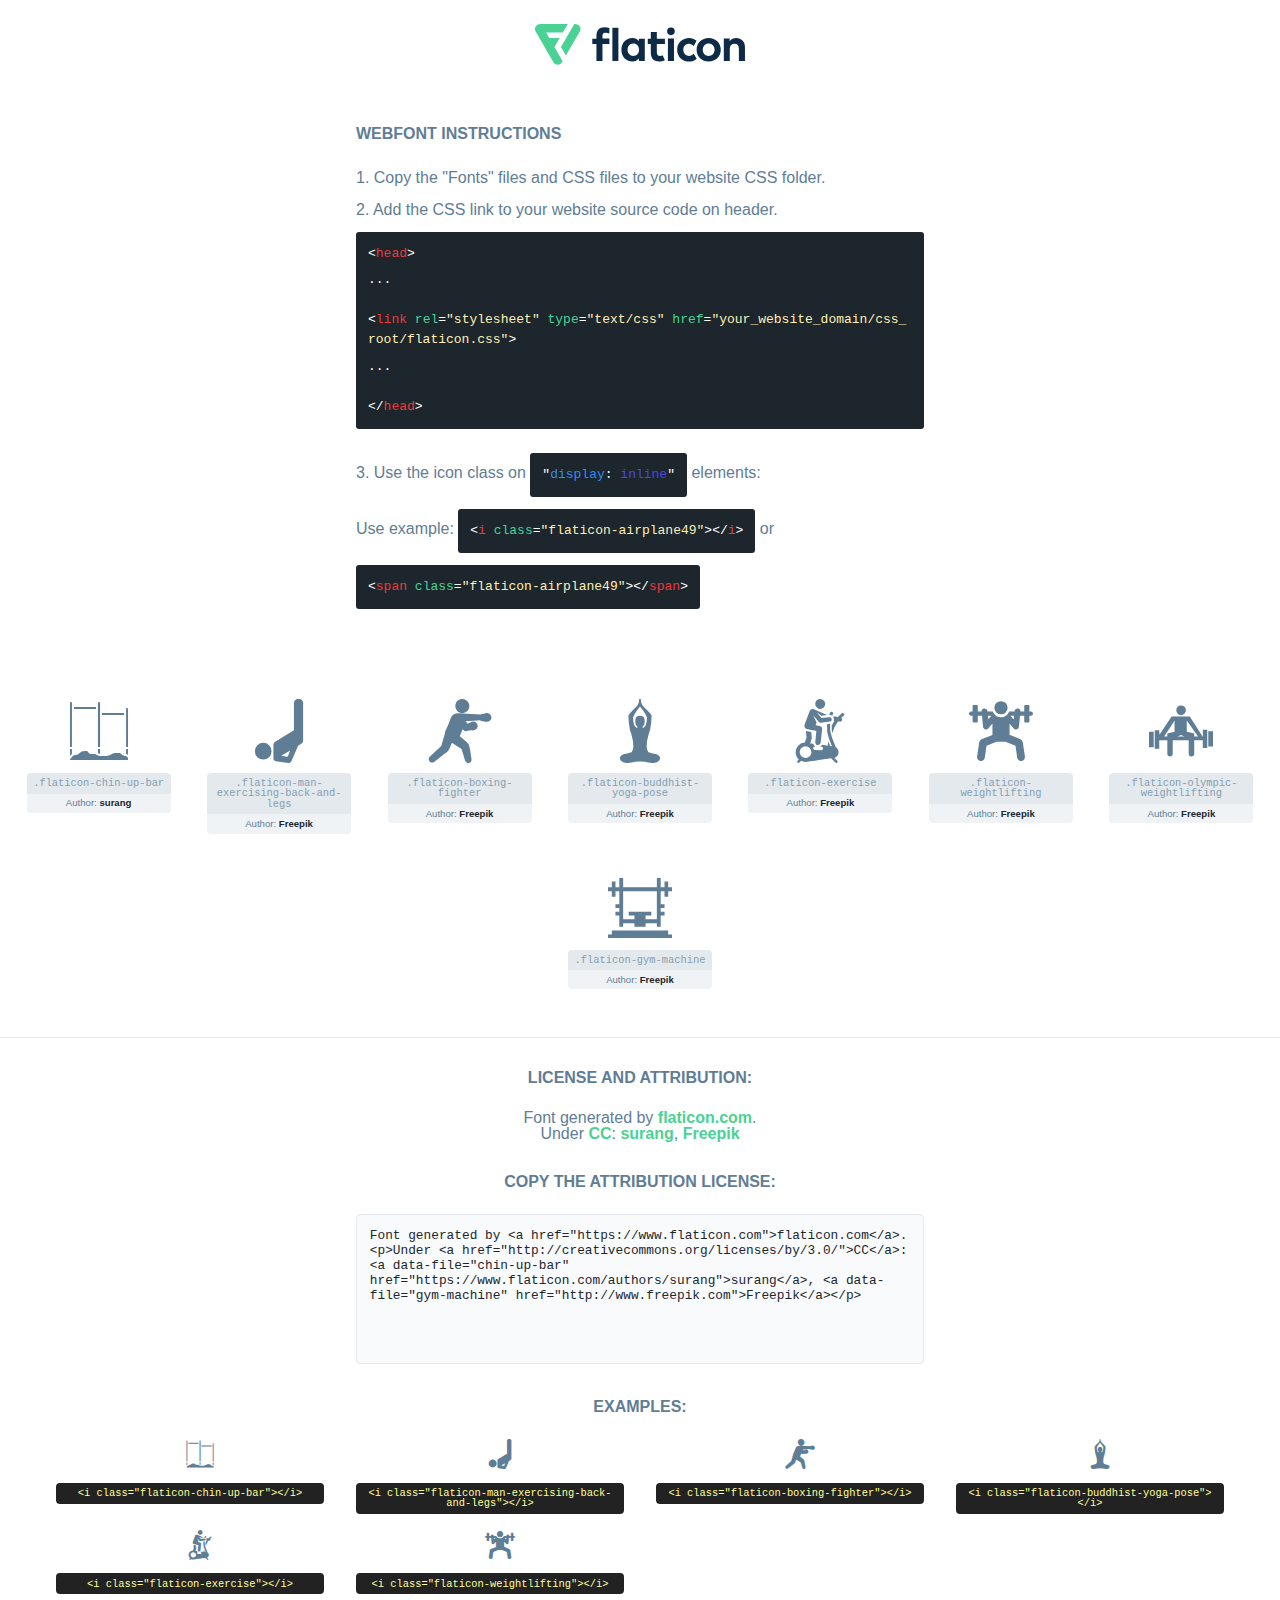
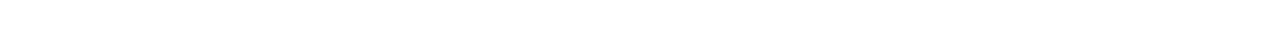
<file: fonts/font/flaticon.html>
<!DOCTYPE html>
<html lang="en">
<head>
    <title>Flaticon Webfont</title>
    <link rel="stylesheet" type="text/css" href="flaticon.css"/>
    <meta charset="UTF-8">
    <style>
        html, body, div, span, applet, object, iframe,
        h1, h2, h3, h4, h5, h6, p, blockquote, pre,
        a, abbr, acronym, address, big, cite, code,
        del, dfn, em, img, ins, kbd, q, s, samp,
        small, strike, strong, sub, sup, tt, var,
        b, u, i, center,
        dl, dt, dd, ol, ul, li,
        fieldset, form, label, legend,
        table, caption, tbody, tfoot, thead, tr, th, td,
        article, aside, canvas, details, embed,
        figure, figcaption, footer, header, hgroup,
        menu, nav, output, ruby, section, summary,
        time, mark, audio, video {
            margin: 0;
            padding: 0;
            border: 0;
            font-size: 100%;
            font: inherit;
            vertical-align: baseline;
        }

        /* HTML5 display-role reset for older browsers */
        article, aside, details, figcaption, figure,
        footer, header, hgroup, menu, nav, section {
            display: block;
        }

        body {
            line-height: 1;
        }

        ol, ul {
            list-style: none;
        }

        blockquote, q {
            quotes: none;
        }

        blockquote:before, blockquote:after,
        q:before, q:after {
            content: '';
            content: none;
        }

        table {
            border-collapse: collapse;
            border-spacing: 0;
        }

        body {
            font-family: Helvetica, Arial, sans-serif;
            font-size: 16px;
            color: #5f7d95;
        }

        a {
            color: #4AD295;
            font-weight: bold;
            text-decoration: none;
        }

        * {
            -moz-box-sizing: border-box;
            -webkit-box-sizing: border-box;
            box-sizing: border-box;
            margin: 0;
            padding: 0;
        }

        [class^="flaticon-"]:before, [class*=" flaticon-"]:before, [class^="flaticon-"]:after, [class*=" flaticon-"]:after {
            font-family: Flaticon;
            font-size: 30px;
            font-style: normal;
            margin-left: 20px;
            color: #333;
        }

        .wrapper {
            max-width: 600px;
            margin: auto;
            padding: 0 1em;
        }

        .title {
            margin-bottom: 24px;
            text-transform: uppercase;
            font-weight: bold;
        }

        header {
            text-align: center;
            padding: 24px;
        }

        header .logo {
            width: 210px;
            height: auto;
            border: none;
            display: inline-block;
        }

        header strong {
            font-size: 28px;
            font-weight: 500;
            vertical-align: middle;
        }

        .demo {
            margin: 2em auto;
            line-height: 1.25em;
        }

        .demo ul li {
            margin-bottom: 12px;
        }

        .demo ul li code {
            background-color: #1D262D;
            border-radius: 3px;
            padding: 12px;
            display: inline-block;
            color: #fff;
            font-family: Consolas, Monaco, Lucida Console, Liberation Mono, DejaVu Sans Mono, Bitstream Vera Sans Mono, Courier New, monospace;
            font-weight: lighter;
            margin-top: 12px;
            font-size: 13px;
            word-break: break-all;
        }

        .demo ul li code .red {
            color: #EC3A3B;
        }

        .demo ul li code .green {
            color: #4AD295;
        }

        .demo ul li code .yellow {
            color: #FFEEB6;
        }

        .demo ul li code .blue {
            color: #2C8CF4;
        }

        .demo ul li code .purple {
            color: #4949E7;
        }

        .demo ul li code .dots {
            margin-top: 0.5em;
            display: block;
        }

        #glyphs {
            border-bottom: 1px solid #E3E9ED;
            padding: 2em 0;
            text-align: center;
        }

        .glyph {
            display: inline-block;
            width: 9em;
            margin: 1em;
            text-align: center;
            vertical-align: top;
            background: #FFF;
        }

        .glyph .flaticon {
            padding: 10px;
            display: block;
            font-family: "Flaticon";
            font-size: 64px;
            line-height: 1;
        }

        .glyph .flaticon:before {
            font-size: 64px;
            color: #5f7d95;
            margin-left: 0;
        }

        .class-name {
            font-size: 0.65em;
            background-color: #E3E9ED;
            color: #869FB2;
            border-radius: 4px 4px 0 0;
            padding: 0.5em;
            font-family: Consolas, Monaco, Lucida Console, Liberation Mono, DejaVu Sans Mono, Bitstream Vera Sans Mono, Courier New, monospace;
        }

        .author-name {
            font-size: 0.6em;
            background-color: #EFF3F6;
            border-top: 0;
            border-radius: 0 0 4px 4px;
            padding: 0.5em;
        }

        .author-name a {
            color: #1D262D;
        }

        .class-name:last-child {
            font-size: 10px;
            color: #888;
        }

        .class-name:last-child a {
            font-size: 10px;
            color: #555;
        }

        .glyph > input {
            display: block;
            width: 100px;
            margin: 5px auto;
            text-align: center;
            font-size: 12px;
            cursor: text;
        }

        .glyph > input.icon-input {
            font-family: "Flaticon";
            font-size: 16px;
            margin-bottom: 10px;
        }

        .attribution .title {
            margin-top: 2em;
        }

        .attribution textarea {
            background-color: #F8FAFB;
            color: #1D262D;
            padding: 1em;
            border: none;
            box-shadow: none;
            border: 1px solid #E3E9ED;
            border-radius: 4px;
            resize: none;
            width: 100%;
            height: 150px;
            font-size: 0.8em;
            font-family: Consolas, Monaco, Lucida Console, Liberation Mono, DejaVu Sans Mono, Bitstream Vera Sans Mono, Courier New, monospace;
            -webkit-appearance: none;
        }

        .attribution textarea:hover {
            border-color: #CFD9E0;
        }

        .attribution textarea:focus {
            border-color: #4AD295;
        }

        .iconsuse {
            margin: 2em auto;
            text-align: center;
            max-width: 1200px;
        }

        .iconsuse:after {
            content: '';
            display: table;
            clear: both;
        }

        .iconsuse .image {
            float: left;
            width: 25%;
            padding: 0 1em;
        }

        .iconsuse .image p {
            margin-bottom: 1em;
        }

        .iconsuse .image span {
            display: block;
            font-size: 0.65em;
            background-color: #222;
            color: #fff;
            border-radius: 4px;
            padding: 0.5em;
            color: #FFFF99;
            margin-top: 1em;
            font-family: Consolas, Monaco, Lucida Console, Liberation Mono, DejaVu Sans Mono, Bitstream Vera Sans Mono, Courier New, monospace;
        }

        .flaticon:before {
            color: #5f7d95;
        }

        #footer {
            text-align: center;
            background-color: #1D262D;
            color: #869FB2;
            padding: 12px;
            font-size: 14px;
        }

        #footer a {
            font-weight: normal;
        }

        @media (max-width: 960px) {
            .iconsuse .image {
                width: 50%;
            }
        }

        .preview {
            width: 100px;
            display: inline-block;
            margin: 10px;
        }

        .preview .inner {
            display: inline-block;
            width: 100%;
            text-align: center;
            background: #f5f5f5;
            -webkit-border-radius: 3px 3px 0 0;
            -moz-border-radius: 3px 3px 0 0;
            border-radius: 3px 3px 0 0;
        }

        .preview .inner  {
            line-height: 85px;
            font-size: 40px;
            color: #333;
        }

        .label {
            display: inline-block;
            width: 100%;
            box-sizing: border-box;
            padding: 5px;
            font-size: 10px;
            font-family: Monaco, monospace;
            color: #666;
            white-space: nowrap;
            overflow: hidden;
            text-overflow: ellipsis;
            background: #ddd;
            -webkit-border-radius: 0 0 3px 3px;
            -moz-border-radius: 0 0 3px 3px;
            border-radius: 0 0 3px 3px;
            color: #666;
        }
    </style>
</head>
<body>
    <header>
        <a href="https://www.flaticon.com/" target="_blank" class="logo">
            <svg xmlns="http://www.w3.org/2000/svg" viewBox="0 0 394.3 76.5">
                <path d="M156.6,69.4H145.3V7.1h11.3Z" style="fill:#0e2a47"/>
                <path d="M206.2,69.4h-11V64.8a15.4,15.4,0,0,1-12.6,5.7c-11.6,0-20.3-9.5-20.3-22.1s8.8-22.1,20.3-22.1a15.4,15.4,0,0,1,12.6,5.8V27.5h11Zm-32.4-21c0,6.4,4.2,11.6,10.8,11.6s10.8-4.9,10.8-11.6-4.4-11.6-10.8-11.6S173.9,42,173.9,48.4Z"
                      style="fill:#0e2a47"/>
                <path d="M262.5,13.7a7.2,7.2,0,0,1-14.4,0,7.2,7.2,0,1,1,14.4,0ZM261,69.4H249.6v-42H261Z"
                      style="fill:#0e2a47"/>
                <path id="_Trazado_" data-name="&lt;Trazado&gt;"
                      d="M139.6,17.8a16.6,16.6,0,0,0-8-1.4c-3.2.4-4.9,2-4.9,5.9v5.1h13V37.5h-13v32H115.4v-32h-7.8v-10h7.8V22.2c0-9.9,5.2-16.3,15-16.3a23.4,23.4,0,0,1,9.3,1.8Z"
                      style="fill:#0e2a47"/>
                <path d="M235.1,60c-3.5,0-6.3-1.9-6.3-7.1V37.5H244v-10H228.8V15H217.5V27.5h-5.7v10h5.7V53.7c0,10.9,5.3,16.8,15.7,16.8A22.9,22.9,0,0,0,244,68l-4.3-9.1A12.3,12.3,0,0,1,235.1,60Z"
                      style="fill:#0e2a47"/>
                <path d="M348.9,48.4c0,12.6-9.7,22.1-22.7,22.1s-22.7-9.4-22.7-22.1,9.6-22.1,22.7-22.1S348.9,35.8,348.9,48.4Zm-33.9,0c0,6.8,4.8,11.6,11.1,11.6s11.2-4.8,11.2-11.6-4.8-11.6-11.2-11.6S315.1,41.6,315.1,48.4Z"
                      style="fill:#0e2a47"/>
                <path d="M394.3,42.7V69.4H382.9V46.3c0-6.1-3-9.4-8.2-9.4s-8.9,3.2-8.9,9.5v23H354.6v-42h11v4.9c3-4.5,7.6-6.1,12.3-6.1C387.5,26.3,394.3,33,394.3,42.7Z"
                      style="fill:#0e2a47"/>
                <path d="M298,55.7h0a12.4,12.4,0,0,1-8.2,4.2h-.9l-1.8-.2a10,10,0,0,1-7.4-5.6,13.2,13.2,0,0,1-1.2-5.8,13,13,0,0,1,1.3-5.9,10.1,10.1,0,0,1,7.5-5.5h2.4a11.7,11.7,0,0,1,8.3,4.2l5.5-9.6a19.9,19.9,0,0,0-8.1-4.3,23.4,23.4,0,0,0-6.1-.8,25.2,25.2,0,0,0-7.5,1.1,20.9,20.9,0,0,0-8,4.6,21.9,21.9,0,0,0-6.8,16.4,21.9,21.9,0,0,0,6.7,16.3,20.9,20.9,0,0,0,8,4.6,25.2,25.2,0,0,0,7.7,1.2,23.6,23.6,0,0,0,6.2-.8,20,20,0,0,0,8.1-4.4Z"
                      style="fill:#0e2a47"/>
                <path d="M46.3,26.5H26.9L20.8,16H52.4L61.6,0H9.4A9.3,9.3,0,0,0,1.3,4.7a9.3,9.3,0,0,0,0,9.4L34.6,71.8a9.4,9.4,0,0,0,16.2,0l1.1-1.9L36.6,43.3Z"
                      style="fill:#4ad295"/>
                <path d="M84.2,4.7A9.3,9.3,0,0,0,76.1,0H73.8l-25,43.3,9.2,16L84.2,14A9.3,9.3,0,0,0,84.2,4.7Z"
                      style="fill:#4ad295"/>
            </svg>
        </a>
    </header>
    <section class="demo wrapper">

        <p class="title">Webfont Instructions</p>

        <ul>
            <li>
                <span class="num">1. </span>Copy the "Fonts" files and CSS files to your website CSS folder.
            </li>
            <li>
                <span class="num">2. </span>Add the CSS link to your website source code on header.
                <code class="big">
                    &lt;<span class="red">head</span>&gt;
                    <br/><span class="dots">...</span>
                    <br/>&lt;<span class="red">link</span> <span class="green">rel</span>=<span
                        class="yellow">"stylesheet"</span> <span class="green">type</span>=<span
                        class="yellow">"text/css"</span> <span class="green">href</span>=<span class="yellow">"your_website_domain/css_root/flaticon.css"</span>&gt;
                    <br/><span class="dots">...</span>
                    <br/>&lt;/<span class="red">head</span>&gt;
                </code>
            </li>

            <li>
                <p>
                    <span class="num">3. </span>Use the icon class on <code>"<span class="blue">display</span>:<span
                        class="purple"> inline</span>"</code> elements:
                    <br/>
                    Use example: <code>&lt;<span class="red">i</span> <span class="green">class</span>=<span class="yellow">&quot;flaticon-airplane49&quot;</span>&gt;&lt;/<span
                        class="red">i</span>&gt;</code> or <code>&lt;<span class="red">span</span> <span
                        class="green">class</span>=<span class="yellow">&quot;flaticon-airplane49&quot;</span>&gt;&lt;/<span
                        class="red">span</span>&gt;</code>
            </li>
        </ul>

    </section>
    <section id="glyphs">
            <div class="glyph">
                <i class="flaticon flaticon-chin-up-bar"></i>
                <div class="class-name">.flaticon-chin-up-bar</div>
                <div class="author-name">Author: <a data-file="chin-up-bar" href="https://www.flaticon.com/authors/surang">surang</a> </div>
            </div>

            <div class="glyph">
                <i class="flaticon flaticon-man-exercising-back-and-legs"></i>
                <div class="class-name">.flaticon-man-exercising-back-and-legs</div>
                <div class="author-name">Author: <a data-file="man-exercising-back-and-legs" href="http://www.freepik.com">Freepik</a> </div>
            </div>

            <div class="glyph">
                <i class="flaticon flaticon-boxing-fighter"></i>
                <div class="class-name">.flaticon-boxing-fighter</div>
                <div class="author-name">Author: <a data-file="boxing-fighter" href="http://www.freepik.com">Freepik</a> </div>
            </div>

            <div class="glyph">
                <i class="flaticon flaticon-buddhist-yoga-pose"></i>
                <div class="class-name">.flaticon-buddhist-yoga-pose</div>
                <div class="author-name">Author: <a data-file="buddhist-yoga-pose" href="http://www.freepik.com">Freepik</a> </div>
            </div>

            <div class="glyph">
                <i class="flaticon flaticon-exercise"></i>
                <div class="class-name">.flaticon-exercise</div>
                <div class="author-name">Author: <a data-file="exercise" href="http://www.freepik.com">Freepik</a> </div>
            </div>

            <div class="glyph">
                <i class="flaticon flaticon-weightlifting"></i>
                <div class="class-name">.flaticon-weightlifting</div>
                <div class="author-name">Author: <a data-file="weightlifting" href="http://www.freepik.com">Freepik</a> </div>
            </div>

            <div class="glyph">
                <i class="flaticon flaticon-olympic-weightlifting"></i>
                <div class="class-name">.flaticon-olympic-weightlifting</div>
                <div class="author-name">Author: <a data-file="olympic-weightlifting" href="http://www.freepik.com">Freepik</a> </div>
            </div>

            <div class="glyph">
                <i class="flaticon flaticon-gym-machine"></i>
                <div class="class-name">.flaticon-gym-machine</div>
                <div class="author-name">Author: <a data-file="gym-machine" href="http://www.freepik.com">Freepik</a> </div>
            </div>

    </section>

    <section class="attribution wrapper"   style="text-align:center;">

        <div class="title">License and attribution:</div><div class="attrDiv">Font generated by <a href="https://www.flaticon.com">flaticon.com</a>. <div><p>Under <a href="http://creativecommons.org/licenses/by/3.0/">CC</a>: <a data-file="chin-up-bar" href="https://www.flaticon.com/authors/surang">surang</a>, <a data-file="gym-machine" href="http://www.freepik.com">Freepik</a></p>  </div>
        </div>
        <div class="title">Copy the Attribution License:</div>

        <textarea onclick="this.focus();this.select();">Font generated by &lt;a href=&quot;https://www.flaticon.com&quot;&gt;flaticon.com&lt;/a&gt;. <p>Under <a href="http://creativecommons.org/licenses/by/3.0/">CC</a>: <a data-file="chin-up-bar" href="https://www.flaticon.com/authors/surang">surang</a>, <a data-file="gym-machine" href="http://www.freepik.com">Freepik</a></p> 
        </textarea>

    </section>

    <section class="iconsuse">

        <div class="title">Examples:</div>
            <div class="image">
                <p>
                    <i class="flaticon flaticon-chin-up-bar"></i>
                    <span>&lt;i class=&quot;flaticon-chin-up-bar&quot;&gt;&lt;/i&gt;</span>
                </p>
            </div>
            <div class="image">
                <p>
                    <i class="flaticon flaticon-man-exercising-back-and-legs"></i>
                    <span>&lt;i class=&quot;flaticon-man-exercising-back-and-legs&quot;&gt;&lt;/i&gt;</span>
                </p>
            </div>
            <div class="image">
                <p>
                    <i class="flaticon flaticon-boxing-fighter"></i>
                    <span>&lt;i class=&quot;flaticon-boxing-fighter&quot;&gt;&lt;/i&gt;</span>
                </p>
            </div>
            <div class="image">
                <p>
                    <i class="flaticon flaticon-buddhist-yoga-pose"></i>
                    <span>&lt;i class=&quot;flaticon-buddhist-yoga-pose&quot;&gt;&lt;/i&gt;</span>
                </p>
            </div>
            <div class="image">
                <p>
                    <i class="flaticon flaticon-exercise"></i>
                    <span>&lt;i class=&quot;flaticon-exercise&quot;&gt;&lt;/i&gt;</span>
                </p>
            </div>
            <div class="image">
                <p>
                    <i class="flaticon flaticon-weightlifting"></i>
                    <span>&lt;i class=&quot;flaticon-weightlifting&quot;&gt;&lt;/i&gt;</span>
                </p>
            </div>
            <div class="ima
</file>
<file: fonts/font/flaticon.css>
@font-face {
    font-family: "flaticon";
    src: url("./flaticon.ttf?f00784b06bf83813b0ce5482b5bfa2ad") format("truetype"),
url("./flaticon.woff?f00784b06bf83813b0ce5482b5bfa2ad") format("woff"),
url("./flaticon.woff2?f00784b06bf83813b0ce5482b5bfa2ad") format("woff2"),
url("./flaticon.eot?f00784b06bf83813b0ce5482b5bfa2ad#iefix") format("embedded-opentype"),
url("./flaticon.svg?f00784b06bf83813b0ce5482b5bfa2ad#flaticon") format("svg");
}

i[class^="flaticon-"]:before, i[class*=" flaticon-"]:before {
    font-family: flaticon !important;
    font-style: normal;
    font-weight: normal !important;
    font-variant: normal;
    text-transform: none;
    line-height: 1;
    -webkit-font-smoothing: antialiased;
    -moz-osx-font-smoothing: grayscale;
}

.flaticon-chin-up-bar:before {
    content: "\f101";
}
.flaticon-man-exercising-back-and-legs:before {
    content: "\f102";
}
.flaticon-boxing-fighter:before {
    content: "\f103";
}
.flaticon-buddhist-yoga-pose:before {
    content: "\f104";
}
.flaticon-exercise:before {
    content: "\f105";
}
.flaticon-weightlifting:before {
    content: "\f106";
}
.flaticon-olympic-weightlifting:before {
    content: "\f107";
}
.flaticon-gym-machine:before {
    content: "\f108";
}
</file>
<file: css/style.css>
* {
    padding: 0;
    margin: 0;
}

ul,
ol {
    list-style: none;
}

a {
    display: inline-block;
    text-decoration: none;
}

h1,
h2,
h3,
h4,
h5,
h6,
p,
ul,
ol,
li {
    padding: 0;
    margin: 0;
}

.common_head h3 {
    font-family: 'Oswald', sans-serif;
    font-weight: 400;
    font-size: 22px;
    color: #222222;
    margin-bottom: 6px;
    text-transform: uppercase;
}

.common_foot_head{
    font-family: 'Oswald', sans-serif;
    font-weight: 400;
    font-size: 14px;
    color: #ffffff;
    text-transform: uppercase;
}
/* =========================================================
                    common css end
========================================================= */

/* =========================================================
                    menu part css start
========================================================= */
.main_menu {
    height: 50px;
    position: absolute;
    top: 30px;
    left: 0;
    width: 100%;
    z-index: 999;
    background: rgba(53, 53, 53, 0.25);
}

.main_menu ul li a {
    position: relative;
    line-height: 50px;
    font-family: 'Oswald', sans-serif;
    font-weight: 400;
    font-size: 14px;
    color: #f1f1f1;
    padding: 0 11px !important;
    text-transform: uppercase;
    transition: all linear .3s;
    -webkit-transition: all linear .3s;
    -moz-transition: all linear .3s;
    -ms-transition: all linear .3s;
    -o-transition: all linear .3s;
}

.main_menu ul li a::after {
    content: '';
    position: absolute;
    left: 0;
    bottom: 0;
    width: 100%;
    height: 3px;
    background: #e23e38;
    transform: scaleX(0);
    -webkit-transform: scaleX(0);
    -moz-transform: scaleX(0);
    -ms-transform: scaleX(0);
    -o-transform: scaleX(0);
    transition: all linear .3s;
    -webkit-transition: all linear .3s;
    -moz-transition: all linear .3s;
    -ms-transition: all linear .3s;
    -o-transition: all linear .3s;
}

.main_menu ul li a:hover {
    background: #ffffff;
    color: #222222;
}

.main_menu ul li a:hover::after {
    transform: scaleX(1);
    -webkit-transform: scaleX(1);
    -moz-transform: scaleX(1);
    -ms-transform: scaleX(1);
    -o-transform: scaleX(1);
}

.main_menu .navbar-brand {
    position: relative;
    background: #323232;
    width: 245px;
    height: 70px;
    text-align: center;
    line-height: 70px;
    transform: skewX(-35deg);
    -webkit-transform: skewX(-35deg);
    -moz-transform: skewX(-35deg);
    -ms-transform: skewX(-35deg);
    -o-transform: skewX(-35deg);
}

.main_menu .navbar-brand img {
    transform: skewX(35deg);
    -webkit-transform: skewX(35deg);
    -moz-transform: skewX(35deg);
    -ms-transform: skewX(35deg);
    -o-transform: skewX(35deg);
}

.main_menu .navbar-brand::after,
.main_menu .navbar-brand::before {
    position: absolute;
    content: '';
    top: 0;
    width: 5px;
    height: 100%;
    background: #000;
}

.main_menu .navbar-brand::after {
    left: 0;
}

.main_menu .navbar-brand::before {
    right: 0;
}

/* =========================================================
                    menu part css end
========================================================= */

/* =========================================================
                    banner part css start
========================================================= */
.banner_item {
    position: relative;
    padding: 246px 0 117px;
    background: url(../images/banner.jpg) no-repeat center/cover;
    z-index: 1;
}

.banner_item::after {
    position: absolute;
    content: '';
    top: 0;
    left: 0;
    width: 100%;
    height: 100%;
    background: rgba(0, 0, 0, 0.6);
    z-index: -1;
}

.banner_text h2 {
    position: relative;
    font-family: 'Oswald', sans-serif;
    font-weight: 700;
    font-size: 30px;
    color: #ffffff;
    margin-bottom: 9px;
    text-transform: uppercase;
}

.banner_text h2::after,
.banner_text h2::before {
    position: absolute;
    content: '';
    top: 50%;
    height: 3px;
    background: #e23e38;
    transform: translateY(-50%);
    -webkit-transform: translateY(-50%);
    -moz-transform: translateY(-50%);
    -ms-transform: translateY(-50%);
    -o-transform: translateY(-50%);
}

.banner_text h2::after {
    right: 0px;
    width: 127px;
    clip-path: polygon(0 0, 100% 0, 100% 100%, 3% 100%);
}

.banner_text h2::before {
    left: 0px;
    width: 177px;
    clip-path: polygon(0 0, 100% 0, 96% 100%, 0% 100%);
}

.banner_text h1 {
    position: relative;
    font-family: 'Oswald', sans-serif;
    font-weight: 700;
    font-size: 60px;
    color: #e23e38;
    margin-bottom: 17px;
    text-transform: uppercase;
}

.banner_text h1::after,
.banner_text h1::before {
    position: absolute;
    content: '';
    top: -28px;
    width: 3px;
    height: 210px;
    background: #e23e38;
}

.banner_text h1::after {
    right: 0;
}

.banner_text h1::before {
    left: 0;
}

.banner_text p {
    position: relative;
    font-family: 'Open Sans', sans-serif;
    font-weight: 400;
    font-size: 13px;
    color: #dddddd;
    margin-bottom: 30px;
    line-height: 18px;
}

.banner_text p::after,
.banner_text p::before {
    position: absolute;
    content: '';
    bottom: -57px;
    height: 3px;
    background: #e23e38;
}

.banner_text p::after {
    right: 0;
    width: 54px;
    clip-path: polygon(1% 0, 100% 0, 100% 100%, 0 100%);
}

.banner_text p::before {
    left: 0;
    width: 79px;
    clip-path: polygon(0 0, 100% 0, 98% 100%, 0% 100%);
}

.banner_text a {
    padding: 4px 20px;
    border: 1px solid #ffffff;
    font-family: 'Oswald', sans-serif;
    font-weight: 500;
    font-size: 16px;
    color: #ffffff;
    margin-right: 25px;
    text-transform: uppercase;
    transition: all linear .3s;
    -webkit-transition: all linear .3s;
    -moz-transition: all linear .3s;
    -ms-transition: all linear .3s;
    -o-transition: all linear .3s;
}

.banner_text a:hover {
    background: #e23e38;
    border: 1px solid #e23e38;
}

#banner .slick-dots {
    display: flex;
    position: absolute;
    left: 50%;
    bottom: 33px;
    transform: translateX(-50%);
}

#banner .slick-dots li button {
    font-size: 0;
    width: 14px;
    height: 14px;
    background: transparent;
    border: 1px solid #fff;
    border-radius: 50%;
    margin: 0 5px;
}

#banner .slick-dots li.slick-active button {
    border-color: #e23e38;
    background: #e23e38;
    width: 18px;
    height: 18px;
}

/* =========================================================
                    banner part css end
========================================================= */

/* =========================================================
                    about part css start
========================================================= */
#about {
    padding-top: 80px;
}

.about_text {
    margin-top: 16px;
}

.about_text p {
    font-family: 'Open Sans', sans-serif;
    font-weight: 400;
    font-size: 14px;
    color: #444444;
    line-height: 24px;
}

.about_text span {
    display: block;
    margin-top: 22px;
}

.about_img {
    position: relative;
}

.about_img .overly {
    position: absolute;
    top: 0;
    left: 0;
    width: 100%;
    height: 100%;
    background: rgba(0, 0, 0, 0.6);
}

.about_img .overly a {
    position: absolute;
    top: 50%;
    left: 50%;
    font-size: 56px;
    color: #e23e38;
    transform: translate(-50%, -50%);
    -webkit-transform: translate(-50%, -50%);
    -moz-transform: translate(-50%, -50%);
    -ms-transform: translate(-50%, -50%);
    -o-transform: translate(-50%, -50%);
}

/* =========================================================
                    about part css end
========================================================= */

/* =========================================================
                    gallery part css start
========================================================= */
#gallery {
    padding-top: 72px;
}

.gal_bg {
    position: relative;
    padding: 24px 0;
    margin-top: 24px;
    background: url(../images/gallery_bg.jpg) no-repeat fixed center/cover;
    z-index: 1;
}

.gal_bg::after {
    position: absolute;
    content: '';
    top: 0;
    left: 0;
    bottom: 0;
    right: 0;
    background: rgba(0, 0, 0, 0.6);
    z-index: -1;
}

.gal_imgbx {
    position: relative;
    overflow: hidden;
}

.gal_imgbx:first-child {
    margin-bottom: 24px;
}

.gal_imgbx .overly {
    position: absolute;
    top: 10px;
    left: 10px;
    bottom: 10px;
    right: 10px;
    border: 5px solid #ffffff;
    background: rgba(225, 62, 56, 0.5);
    transform: scale(0);
    -webkit-transform: scale(0);
    -moz-transform: scale(0);
    -ms-transform: scale(0);
    -o-transform: scale(0);
    transition: all linear .4s;
    -webkit-transition: all linear .4s;
    -moz-transition: all linear .4s;
    -ms-transition: all linear .4s;
    -o-transition: all linear .4s;
}

.gal_imgbx .overly a {
    font-size: 30px;
    color: #ffffff;
    position: absolute;
    top: 50%;
    left: 50%;
    transform: translate(-50%, -50%) scale(0);
    -webkit-transform: translate(-50%, -50%) scale(0);
    -moz-transform: translate(-50%, -50%) scale(0);
    -ms-transform: translate(-50%, -50%) scale(0);
    -o-transform: translate(-50%, -50%) scale(0);
    transition: all linear .5s;
    -webkit-transition: all linear .5s;
    -moz-transition: all linear .5s;
    -ms-transition: all linear .5s;
    -o-transition: all linear .5s;
}

.gal_imgbx:hover .overly {
    transform: scale(1) rotate(180deg);
    -webkit-transform: scale(1) rotate(180deg);
    -moz-transform: scale(1) rotate(180deg);
    -ms-transform: scale(1) rotate(180deg);
    -o-transform: scale(1) rotate(180deg);
}

.gal_imgbx:hover .overly a {
    transform: translate(-50%, -50%) rotate(180deg) scale(1);
    -webkit-transform: translate(-50%, -50%) rotate(180deg) scale(1);
    -moz-transform: translate(-50%, -50%) rotate(180deg) scale(1);
    -ms-transform: translate(-50%, -50%) rotate(180deg) scale(1);
    -o-transform: translate(-50%, -50%) rotate(180deg) scale(1);
}

/* =========================================================
                    gallery part css end
========================================================= */

/* =========================================================
                    team part css start
========================================================= */
#team {
    padding-top: 75px;
}

.team_main {
    margin-top: 65px;
    transition: all linear .4s;
    -webkit-transition: all linear .4s;
    -moz-transition: all linear .4s;
    -ms-transition: all linear .4s;
    -o-transition: all linear .4s;
}

.team_img {
    position: relative;
}

.team_text {
    padding-top: 17px;
}

.team_text h4 {
    font-family: 'Oswald', sans-serif;
    font-weight: 400;
    font-size: 14px;
    color: #222222;
    margin-bottom: 3px;
    text-transform: uppercase;
}

.team_text h5 {
    font-family: 'Oswald', sans-serif;
    font-weight: 400;
    font-size: 14px;
    color: #444444;
    margin-bottom: 8px;
    text-transform: capitalize;
}

.team_text p {
    font-family: 'Open Sans', sans-serif;
    font-weight: 400;
    font-size: 13px;
    color: #444444;
    line-height: 18px;
    margin-bottom: 20px;
    transform: scale(0);
    -webkit-transform: scale(0);
    -moz-transform: scale(0);
    -ms-transform: scale(0);
    -o-transform: scale(0);
    transition: all linear .4s;
    -webkit-transition: all linear .4s;
    -moz-transition: all linear .4s;
    -ms-transition: all linear .4s;
    -o-transition: all linear .4s;
}

.team_img .overly {
    position: absolute;
    top: 10px;
    left: 10px;
    bottom: 10px;
    right: 10px;
    border: 5px solid #ffffff;
    background: rgba(225, 62, 56, 0.5);
    transform: scale(0);
    -webkit-transform: scale(0);
    -moz-transform: scale(0);
    -ms-transform: scale(0);
    -o-transform: scale(0);
    transition: all linear .4s;
    -webkit-transition: all linear .4s;
    -moz-transition: all linear .4s;
    -ms-transition: all linear .4s;
    -o-transition: all linear .4s;
}

.team_img .overly ul {
    position: absolute;
    top: 50%;
    right: 10px;
    transform: translateY(-50%);
    -webkit-transform: translateY(-50%);
    -moz-transform: translateY(-50%);
    -ms-transform: translateY(-50%);
    -o-transform: translateY(-50%);
}

.team_img .overly ul li a {
    font-size: 16px;
    color: #ffffff;
    width: 30px;
    height: 30px;
    line-height: 30px;
    text-align: center;
    margin-bottom: 10px;
    border: 1px solid #ffffff;
    transition: all linear .4s;
    -webkit-transition: all linear .4s;
    -moz-transition: all linear .4s;
    -ms-transition: all linear .4s;
    -o-transition: all linear .4s;
}

.team_main:hover .team_img .overly {
    transform: scale(1);
    -webkit-transform: scale(1);
    -moz-transform: scale(1);
    -ms-transform: scale(1);
    -o-transform: scale(1);
}

.team_img .overly ul li a:hover {
    background: #ffffff;
    color: #1da0f2;
    border: 1px solid #ffffff;
}

.team_main:hover .team_text p {
    transform: scale(1);
    -webkit-transform: scale(1);
    -moz-transform: scale(1);
    -ms-transform: scale(1);
    -o-transform: scale(1);
}

.team_main:hover {
    transform: translateY(-42px);
    -webkit-transform: translateY(-42px);
    -moz-transform: translateY(-42px);
    -ms-transform: translateY(-42px);
    -o-transform: translateY(-42px);
}

.team_main:hover .team_text {
    border: 1px solid #dddddd;
}

.team_slide .slick-slide{
    padding: 0 12px;
}

/* =========================================================
                    team part css end
========================================================= */

/* =========================================================
                    testimonial part css start
========================================================= */
#testimonial {
    padding-top: 33px;
}

.test_bg {
    margin-top: 22px;
    position: relative;
    padding: 24px 0 78px;
    background: url(../images/test_bg.jpg) no-repeat fixed center/cover;
    z-index: 1;
}

.test_bg::after {
    position: absolute;
    content: '';
    top: 0;
    left: 0;
    bottom: 0;
    right: 0;
    background: rgba(0, 0, 0, 0.8);
    z-index: -1;
}

.test_post {
    margin-bottom: 10px;
}

.test_post h4 {
    font-family: 'Oswald', sans-serif;
    font-weight: 400;
    font-size: 14px;
    color: #ffffff;
    margin-bottom: 4px;
    text-transform: uppercase;
}

.test_post h5 {
    font-family: 'Oswald', sans-serif;
    font-weight: 400;
    font-size: 14px;
    color: #ffffff;
    margin-bottom: 4px;
    text-transform: capitalize;
}

.test_post ul {
    display: flex;
}

.test_post ul li i {
    font-size: 14px;
    color: #e23e38;
    cursor: pointer;
    letter-spacing: 2px;
}

.test_text p {
    font-family: 'Open Sans', sans-serif;
    font-weight: 400;
    font-size: 13px;
    color: #dddddd;
    line-height: 18px;
}

.test_inner .slick-slide {
    padding: 0 12px;
}

.test_inner .slick-dots {
    display: flex;
    position: absolute;
    left: 50%;
    bottom: -50px;
    transform: translateX(-50%);
    width: auto;
}

.test_inner .slick-dots li button {
    font-size: 0;
    width: 14px;
    height: 14px;
    background: transparent;
    border: 1px solid #fff;
    border-radius: 50%;
    margin: 0 5px;
}

.test_inner .slick-dots li.slick-active button {
    border-color: #e23e38;
    background: #e23e38;
    width: 18px;
    height: 18px;
}

/* =========================================================
                    testimonial part css end
========================================================= */

/* =========================================================
                    membership part css start
========================================================= */
#membership {
    padding: 75px 0 78px;
}

.member_inner {
    margin-top: 23px;
}

.member_text h5 {
    background: #dddddd;
    padding: 20px 0;
    font-family: 'Oswald', sans-serif;
    font-weight: 700;
    font-size: 16px;
    color: #222222;
    text-transform: uppercase;
    transition: all linear .4s;
    -webkit-transition: all linear .4s;
    -moz-transition: all linear .4s;
    -ms-transition: all linear .4s;
    -o-transition: all linear .4s;
}

.member_text .pricing1,
.member_text .pricing2,
.member_text .pricing3 {
    position: relative;
    padding: 35px 0;
    font-family: 'Oswald', sans-serif;
    font-weight: 500;
    font-size: 50px;
    color: #ffffff;
    z-index: 1;
}

.member_text .pricing1 {
    background: url(../images/member_1.jpg);
}

.member_text .pricing2 {
    background: url(../images/member_2.jpg);
}

.member_text .pricing3 {
    background: url(../images/member_3.jpg);
}

.member_text .pricing1 span,
.member_text .pricing2 span,
.member_text .pricing3 span {
    font-family: 'Oswald', sans-serif;
    font-weight: 500;
    font-size: 29px;
    color: #ffffff;
}

.member_text .pricing1::after,
.member_text .pricing2::after,
.member_text .pricing3::after {
    position: absolute;
    content: '';
    top: 0;
    left: 0;
    right: 0;
    bottom: 0;
    background: rgba(0, 0, 0, 0.7);
    z-index: -1;
}

.member_text ul {
    background: #f1f1f1;
    padding: 37px 0 40px;
}

.member_text ul li {
    font-family: 'Open Sans', sans-serif;
    font-weight: 400;
    font-size: 14px;
    color: #444444;
    margin-bottom: 16px;
}

.member_text ul li:last-child {
    margin-bottom: 0;
}

.member_text a {
    display: block;
    padding: 11px 0;
    background: #dddddd;
    font-family: 'Oswald', sans-serif;
    font-weight: 400;
    font-size: 16px;
    color: #222222;
    text-transform: uppercase;
    transition: all linear .4s;
    -webkit-transition: all linear .4s;
    -moz-transition: all linear .4s;
    -ms-transition: all linear .4s;
    -o-transition: all linear .4s;
}

.member_text:hover h5,
.member_text:hover a {
    background: #e23e38;
    color: #ffffff;
}

/* =========================================================
                    membership part css end
========================================================= */

/* =========================================================
                    counter part css start
========================================================= */
#counter {
    position: relative;
    padding: 40px 0;
    background: url(../images/count_bg.jpg) no-repeat fixed center/cover;
    z-index: 1;
}

#counter::after {
    position: absolute;
    content: '';
    top: 0;
    left: 0;
    right: 0;
    bottom: 0;
    background: rgba(0, 0, 0, 0.9);
    z-index: -1;
}

.count_inner h4 {
    font-family: 'Oswald', sans-serif;
    font-weight: 700;
    font-size: 40px;
    color: #ffffff;
}

.count_inner p {
    font-family: 'Oswald', sans-serif;
    font-weight: 400;
    font-size: 16px;
    color: #ffffff;
}

/* =========================================================
                    counter part css end
========================================================= */

/* =========================================================
                    classes part css start
========================================================= */
#classes {
    padding-top: 75px;
}

.class_menu {
    padding-top: 23px;
    margin-bottom: 30px !important;
}

.class_menu li {
    width: 16.666%;
    height: 50px;
    background: #f1f1f1;
}

.class_menu li button {
    padding: 0;
    width: 100%;
    color: #222222;
    line-height: 50px;
    text-transform: uppercase;
}

.class_menu li button:hover {
    color: #222222;
}

.class_menu li button.active {
    background: #e23e38 !important;
    border-radius: 0;
    -webkit-border-radius: 0;
    -moz-border-radius: 0;
    -ms-border-radius: 0;
    -o-border-radius: 0;
}

.class_body ul li {
    padding: 24px 0;
    width: 19.65%;
    text-align: center;
    background: #f1f1f1;
    margin: 0 5px 5px 0;
    cursor: pointer;
    transition: all linear .4s;
    -webkit-transition: all linear .4s;
    -moz-transition: all linear .4s;
    -ms-transition: all linear .4s;
    -o-transition: all linear .4s;
}

.class_body ul li:nth-child(5),
.class_body ul li:nth-child(10) {
    margin-right: 0;
}

.class_body ul li p {
    font-family: 'Open Sans', sans-serif;
    font-weight: 400;
    font-size: 16px;
    color: #222222;
    transition: all linear .4s;
    -webkit-transition: all linear .4s;
    -moz-transition: all linear .4s;
    -ms-transition: all linear .4s;
    -o-transition: all linear .4s;
}

.class_body ul li i {
    font-size: 50px;
    color: #444444;
    transition: all linear .4s;
    -webkit-transition: all linear .4s;
    -moz-transition: all linear .4s;
    -ms-transition: all linear .4s;
    -o-transition: all linear .4s;
}

.class_body ul li:hover {
    background: #e23e38;
}

.class_body ul li:hover p,
.class_body ul li:hover i {
    color: #ffffff;
}

/* =========================================================
                    classes part css end
========================================================= */

/* =========================================================
                    brand slider part css start
========================================================= */
#brand{
    padding: 80px 0;
}

.brand_slider{
    margin: 0 auto;
}

.brand_logo{
    display: flex !important;
    justify-content: center;
    width: 210px;
    padding: 20px 0px;
    background: #f1f1f1;
    margin: 0px 14px;
}

.prv_arr,
.next_arr
{
    position: absolute;
    font-size: 20px;
    color: #222222;
}

.prv_arr{
    position: absolute;
    top: 50%;
    left: -34px;
    transform: translateY(-50%);
    -webkit-transform: translateY(-50%);
    -moz-transform: translateY(-50%);
    -ms-transform: translateY(-50%);
    -o-transform: translateY(-50%);
}

.next_arr{
    position: absolute;
    top: 50%;
    right: -34px;
    transform: translateY(-50%);
    -webkit-transform: translateY(-50%);
    -moz-transform: translateY(-50%);
    -ms-transform: translateY(-50%);
    -o-transform: translateY(-50%);
}

.prv_arr:hover,
.next_arr:hover
{
    color: #e23e38;
}
/* =========================================================
                    brand slider part css end
========================================================= */

/* =========================================================
                    footer part css start
========================================================= */
.footer_bg{
    position: relative;
    background: url(../images/foot_bg.jpg) no-repeat center/cover;
    z-index: 1;
}

.footer_bg::after{
    position: absolute;
    content: '';
    top: 0;
    left: 0;
    right: 0;
    bottom: 0;
    background: rgba(0, 0, 0, 0.7);
    z-index: -1;
}

.foot_logo{
    position: relative;
    padding: 30px 0;
}

.foot_logo::after{
    position: absolute;
    content: '';
    left: 0;
    bottom: 0;
    width: 100%;
    height: 1px;
    background: #ffffff;
}

.foot_cont{
    padding: 24px 0 30px;
}

.class_day,
.twitt_post,
.contact
{
    padding-top: 23px;
}

.social{
    padding-top: 27px;
}

.flickr_cont{
    padding-top: 28px;
}

.class_day p{
    font-family: 'Open Sans', sans-serif;
    font-weight: 400;
    font-size: 13px;
    color: #dddddd;
}

.twitt_post p{
    position: relative;
    padding-left: 27px;
    font-family: 'Open Sans', sans-serif;
    font-weight: 400;
    font-size: 13px;
    color: #dddddd;
    line-height: 18px;
}

.twitt_post p:first-child{
    margin-bottom: 26px;
}

.twitt_post p i{
    position: absolute;
    top: 4px;
    left: 0;
    color: #1da0f2;
    font-size: 20px;
}

.twitt_post p span{
    display: block;
    font-family: 'Open Sans', sans-serif;
    font-weight: 700;
}

.flickr_cont ul li {
	width: 21.957%;
	cursor: pointer;
	margin-bottom: 10px;
	margin-right: 10px;
}

.flickr_cont ul li img{
    width: 100%;
    max-width: 100%;
}

.flickr_cont ul li:last-child{
    margin-bottom: 0;
}

.flickr_cont ul li:nth-child(4),
.flickr_cont ul li:nth-child(8),
.flickr_cont ul li:nth-child(12){
    margin-right: 0;
}

.contact{
    margin-bottom: 18px;
}

.contact p{
    position: relative;
    padding-left: 27px;
    font-family: 'Open Sans', sans-serif;
    font-weight: 400;
    font-size: 13px;
    color: #dddddd;
    line-height: 18px;
    margin-bottom: 12px;
}

.contact p:last-child{
    margin-bottom: 0;
}

.contact p i{
    position: absolute;
    top: 4px;
    left: 0;
    color: #e23e38;
    font-size: 12px;
}

.social ul li a{
    color: #ffffff;
    font-size: 16px;
    width: 30px;
    height: 30px;
    border: 1px solid #ffffff;
    text-align: center;
    line-height: 30px;
    margin-right: 10px;
    transition: all linear .4s;
    -webkit-transition: all linear .4s;
    -moz-transition: all linear .4s;
    -ms-transition: all linear .4s;
    -o-transition: all linear .4s;
}

.social ul li a:hover{
    background: #e23e38;
    border: 1px solid #e23e38;
}

.foot_bottom{
    position: relative;
    padding: 16px 0;
}

.foot_bottom::after{
    position: absolute;
    content: '';
    top: 0;
    left: 0;
    width: 100%;
    height: 1px;
    background: #ffffff;
}

.foot_bottom p{
    font-family: 'Open Sans', sans-serif;
    font-weight: 400;
    font-size: 13px;
    color: #ffffff;
}

.foot_bottom p span{
    color: #e23e38;
}
/* =========================================================
                    footer part css end
========================================================= */
</file>
<file: css/responsive.css>
@media (min-width: 1400.98px) {}

@media (min-width: 1200px) and (max-width: 1399.98px) {
    /* banner part start */
    .banner_text h2::before {
        width: 226px;
    }
    .banner_text h2::after {
        width: 175px;
    }
    .banner_text p::before {
        width: 128px;
    }
    .banner_text p::after {
        width: 102px;
    }
    /* banner part end */
}

@media (min-width: 992px) and (max-width: 1199.98px) {

    /* banner part start */
    .banner_text h2::before {
        width: 170px;
    }

    .banner_text h2::after {
        width: 120px;
    }

    .banner_text p::before {
        width: 75px;
    }

    .banner_text p::after {
        width: 49px;
    }
    /* banner part end */
    /* classes part start */
    .class_body ul li {
        width: 19.58%;
    }
    /* classes part end */

    /* footer part start */
    .flickr_cont ul li {
        width: 21.62%;
    }
    /* footer part end */
}

@media (min-width: 768px) and (max-width: 991.98px) {
/* menu part start */
.main_menu .navbar-brand {
	width: 150px;
	height: 50px;
	line-height: 45px;
}

.main_menu ul li a {
	padding: 0 8px !important;
}
/* menu part end */


/* banner part start */
.banner_text p::after {
	width: 57px;
}

.banner_text p::before {
	width: 83px;
}
/* banner part end */

/* about part start */
.about_text p {
	text-align: justify;
	margin-bottom: 26px;
}
/* about part end */
/* member part start */
.member_text h5 {
	padding: 15px 0;
	font-size: 15px;
}

.member_text a {
	padding: 10px 0;
	font-size: 15px;
}

.member_text ul {
	padding: 24px 0 25px;
}
/* member part end */

/* classes part start */
.class_body ul li {
    padding: 24px 0;
	width: 19.42%;
}

.class_body ul li i{
    font-size: 40px;
}
/* classes part end */
/* footer part start */
.class_day_cont{
    padding-bottom: 24px;
}
/* footer part end */

}
@media (min-width: 576px) and (max-width: 767.98px) {


/* ================================
        common css part start
================================ */
.common_head h3 {
	margin-bottom: 6px;
}
/* ================================
        common css part end
================================ */
/* ================================
        menu part start
================================ */
.main_menu {
    position: relative;
    top: 0;
    background: #e23e38;
}

.main_menu .navbar-brand {
    width: 160px;
	height: 50px;
	line-height: 40px;
}

.main_menu button i{
    color: #fff;
}

.main_menu .navbar-toggler:focus {
	box-shadow: 0 0 0 0;
}

.main_menu #navbarSupportedContent ul{
    background: #e23e38;
}

.main_menu #navbarSupportedContent ul li a{
    line-height: 30px;
    text-align: center;
}

.main_menu ul li a::after {
    display: none;
}

/* ================================
        menu part end
================================ */

/* ================================
        banner part start
================================ */
.banner_text h1::before,
.banner_text h1::after,
.banner_text h2::before,
.banner_text h2::after,
.banner_text p::before,
.banner_text p::after
{
	display: none;
}

.banner_text h2 {
	font-size: 24px;
	margin-bottom: 5px;
}

.banner_text h1 {
	font-size: 40px;
	margin-bottom: 10px;
}

.banner_text p {
	margin-bottom: 20px;
}

.banner_text a {
	padding: 8px 14px;
	font-size: 14px;
	margin-right: 10px;
}

.banner_item {
	padding: 140px 0 100px;
}

#banner .slick-dots li.slick-active button {
	width: 15px;
	height: 15px;
}

#banner .slick-dots li button {
	width: 12px;
	height: 12px;
        margin: 0 4px;
}
/* ================================
        banner part end
================================ */

/* ================================
        about part start
================================ */
#about {
	padding-top: 43px;
}

.about_text {
        margin-top: 12px;
        margin-bottom: 26px;
}

.about_text p {
	text-align: justify;
}

.about_text span {
	margin-top: 19px;
}
/* ================================
        about part end
================================ */

/* ================================
        gallery part start
================================ */
#gallery{
        padding-top: 43px;
}

.gal_bg {
	margin-top: 19px;
}

.gal_imgbx:last-child{
        margin-bottom: 24px;
}

.gal_bg{
        padding: 30px 0 0;
}

.gal_imgbx .overly {
        transform: scale(1) rotate(180deg);
        -webkit-transform: scale(1) rotate(180deg);
        -moz-transform: scale(1) rotate(180deg);
        -ms-transform: scale(1) rotate(180deg);
        -o-transform: scale(1) rotate(180deg);
}
    
.gal_imgbx .overly a {
        transform: translate(-50%, -50%) rotate(180deg) scale(1);
        -webkit-transform: translate(-50%, -50%) rotate(180deg) scale(1);
        -moz-transform: translate(-50%, -50%) rotate(180deg) scale(1);
        -ms-transform: translate(-50%, -50%) rotate(180deg) scale(1);
        -o-transform: translate(-50%, -50%) rotate(180deg) scale(1);
}
/* ================================
        gallery part end
================================ */

/* ================================
        team part start
================================ */
#team {
    padding-top: 43px;
}

.team_main {
	margin-top: 60px;
}

.team_main .team_img .overly {
        transform: scale(1);
        -webkit-transform: scale(1);
        -moz-transform: scale(1);
        -ms-transform: scale(1);
        -o-transform: scale(1);
}
    
.team_main .team_text p {
        transform: scale(1);
        -webkit-transform: scale(1);
        -moz-transform: scale(1);
        -ms-transform: scale(1);
        -o-transform: scale(1);
}
    
.team_main {
        transform: translateY(-42px);
        -webkit-transform: translateY(-42px);
        -moz-transform: translateY(-42px);
        -ms-transform: translateY(-42px);
        -o-transform: translateY(-42px);
}
    
.team_main .team_text {
        border: 1px solid #dddddd;
}
/* ================================
        team part end
================================ */

/* ================================
        testimonial part start
================================ */
#testimonial {
	padding-top: 3px;
}

.test_bg {
	margin-top: 19px;
}

.test_text p {
	text-align: justify;
	margin-top: 5px;
}

.test_inner .slick-dots li.slick-active button {
	width: 15px;
	height: 15px;
}

.test_inner .slick-dots li button {
	width: 12px;
	height: 12px;
    margin: 0 4px;
}
/* ================================
        testimonial part end
================================ */

/* ================================
        membership part start
================================ */
#membership {
	padding: 43px 0 34px;
}

.member_inner {
	margin-top: 19px;
}

.member_text{
    margin-bottom: 15px;
}

.member_text h5 {
	padding: 15px 0;
	font-size: 15px;
}

.member_text .pricing1, .member_text .pricing2, .member_text .pricing3 {
	padding: 25px 0;
	font-size: 40px;
}

.member_text .pricing1 span, .member_text .pricing2 span, .member_text .pricing3 span {
	font-size: 24px;
}

.member_text ul {
	padding: 24px 0 25px;
}

.member_text ul li {
	font-size: 13px;
	margin-bottom: 12px;
}

.member_text a {
	padding: 8px 0;
	font-size: 15px;
}
/* ================================
        membership part end
================================ */

/* ================================
         counter part start
================================ */
.count_inner h4 {
	font-size: 26px;
}

.count_inner p {
	font-size: 14px;
}
/* ================================
        counter part end
================================ */

/* ================================
        classes part start
================================ */
#classes {
	padding-top: 44px;
}

.class_menu {
	padding-top: 19px;
	margin-bottom: 25px !important;
}

.class_menu li {
	width: 33.33%;
	height: 35px;
    border-bottom: 1px solid #e23e38;
}

.class_menu li button {
	line-height: 35px;
}

.class_body ul li {
	padding: 15px 0;
	width: 48.99%;
}

.class_body ul li:nth-child(even){
    margin-right: 0;
}

.class_body ul li:nth-child(5){
    margin-right: 5px;
}


.class_body ul li p {
	font-size: 13px;
}

.class_body ul li i {
	font-size: 35px;
}
/* ================================
        classes part end
================================ */

/* ================================
            brand part start
================================ */
#brand {
	padding: 45px 0 49px;
}
/* ================================
            brand part end
================================ */

/* ================================
            footer part start
================================ */
.foot_logo a img{
    width: 140px;
}

.class_day, .twitt_post, .contact {
	padding-top: 22px;
}

.class_day_cont{
    padding-bottom: 24px;
}

.class_day, .twitt_post, .contact {
	padding: 22px 0 22px;
}

.flickr_cont {
	padding: 26px 0 15px;
}

.contact {
	margin-bottom: 3px;
}

/* ================================
            footer part end
================================ */
}

@media (max-width: 575.98px) {
/* ================================
        common css part start
================================ */
.common_head h3 {
	margin-bottom: 6px;
}
/* ================================
        common css part end
================================ */
/* ================================
        menu part start
================================ */
.main_menu {
        position: relative;
        top: 0;
        background: #e23e38;
}

.main_menu .navbar-brand {
        width: 160px;
	height: 50px;
	line-height: 40px;
}

.main_menu button i{
        color: #fff;
}

.main_menu .navbar-toggler:focus {
	box-shadow: 0 0 0 0;
}

.main_menu #navbarSupportedContent ul{
        background: #e23e38;
}

.main_menu #navbarSupportedContent ul li a{
        line-height: 30px;
        text-align: center;
}

.main_menu ul li a::after {
        display: none;
}

/* ================================
        menu part end
================================ */

/* ================================
        banner part start
================================ */
.banner_text h1::before,
.banner_text h1::after,
.banner_text h2::before,
.banner_text h2::after,
.banner_text p::before,
.banner_text p::after
{
	display: none;
}

.banner_text h2 {
	font-size: 22px;
        margin-bottom: 0;
}

.banner_text h1 {
	font-size: 40px;
	margin-bottom: 10px;
}

.banner_text p {
	margin-bottom: 20px;
}

.banner_text a {
	padding: 4px 10px;
	font-size: 13px;
	margin-right: 10px;
}

.banner_item {
	padding: 140px 0 100px;
}

#banner .slick-dots li.slick-active button {
	width: 15px;
	height: 15px;
}

#banner .slick-dots li button {
	width: 12px;
	height: 12px;
        margin: 0 4px;
}
/* ================================
        banner part end
================================ */

/* ================================
        about part start
================================ */
#about {
	padding-top: 43px;
}

.about_text {
        margin-top: 12px;
        margin-bottom: 26px;
}

.about_text p {
	text-align: justify;
}

.about_text span {
	margin-top: 19px;
}
/* ================================
        about part end
================================ */

/* ================================
        gallery part start
================================ */
#gallery{
        padding-top: 43px;
}

.gal_bg {
	margin-top: 19px;
}

.gal_imgbx:last-child{
        margin-bottom: 24px;
}

.gal_bg{
        padding: 30px 0 0;
}

.gal_imgbx .overly {
        transform: scale(1) rotate(180deg);
        -webkit-transform: scale(1) rotate(180deg);
        -moz-transform: scale(1) rotate(180deg);
        -ms-transform: scale(1) rotate(180deg);
        -o-transform: scale(1) rotate(180deg);
}
    
.gal_imgbx .overly a {
        transform: translate(-50%, -50%) rotate(180deg) scale(1);
        -webkit-transform: translate(-50%, -50%) rotate(180deg) scale(1);
        -moz-transform: translate(-50%, -50%) rotate(180deg) scale(1);
        -ms-transform: translate(-50%, -50%) rotate(180deg) scale(1);
        -o-transform: translate(-50%, -50%) rotate(180deg) scale(1);
}
/* ================================
        gallery part end
================================ */

/* ================================
        team part start
================================ */
#team {
    padding-top: 43px;
}

.team_main {
	margin-top: 60px;
}

.team_main .team_img .overly {
        transform: scale(1);
        -webkit-transform: scale(1);
        -moz-transform: scale(1);
        -ms-transform: scale(1);
        -o-transform: scale(1);
}
    
.team_main .team_text p {
        transform: scale(1);
        -webkit-transform: scale(1);
        -moz-transform: scale(1);
        -ms-transform: scale(1);
        -o-transform: scale(1);
}
    
.team_main {
        transform: translateY(-42px);
        -webkit-transform: translateY(-42px);
        -moz-transform: translateY(-42px);
        -ms-transform: translateY(-42px);
        -o-transform: translateY(-42px);
}
    
.team_main .team_text {
        border: 1px solid #dddddd;
}
/* ================================
        team part end
================================ */

/* ================================
        testimonial part start
================================ */
#testimonial {
	padding-top: 3px;
}

.test_bg {
	margin-top: 19px;
}

.test_text p {
	text-align: justify;
	margin-top: 5px;
}

.test_inner .slick-dots li.slick-active button {
	width: 15px;
	height: 15px;
}

.test_inner .slick-dots li button {
	width: 12px;
	height: 12px;
    margin: 0 4px;
}
/* ================================
        testimonial part end
================================ */

/* ================================
        membership part start
================================ */
#membership {
	padding: 43px 0 34px;
}

.member_inner {
	margin-top: 19px;
}

.member_text{
    margin-bottom: 15px;
}

.member_text h5 {
	padding: 15px 0;
	font-size: 15px;
}

.member_text .pricing1, .member_text .pricing2, .member_text .pricing3 {
	padding: 25px 0;
	font-size: 40px;
}

.member_text .pricing1 span, .member_text .pricing2 span, .member_text .pricing3 span {
	font-size: 24px;
}

.member_text ul {
	padding: 24px 0 25px;
}

.member_text ul li {
	font-size: 13px;
	margin-bottom: 12px;
}

.member_text a {
	padding: 8px 0;
	font-size: 15px;
}
/* ================================
        membership part end
================================ */

/* ================================
         counter part start
================================ */
.count_inner h4 {
	font-size: 20px;
}

.count_inner p {
	font-size: 12px;
}
/* ================================
        counter part end
================================ */

/* ================================
        classes part start
================================ */
#classes {
	padding-top: 44px;
}

.class_menu {
	padding-top: 19px;
	margin-bottom: 25px !important;
}

.class_menu li {
	width: 33.33%;
	height: 35px;
    border-bottom: 1px solid #e23e38;
}

.class_menu li button {
	line-height: 35px;
}

.class_body ul li {
	padding: 15px 0;
	width: 48.99%;
}

.class_body ul li:nth-child(even){
    margin-right: 0;
}

.class_body ul li:nth-child(5){
    margin-right: 5px;
}


.class_body ul li p {
	font-size: 13px;
}

.class_body ul li i {
	font-size: 35px;
}
/* ================================
        classes part end
================================ */

/* ================================
            brand part start
================================ */
#brand {
	padding: 45px 0 49px;
}
/* ================================
            brand part end
================================ */

/* ================================
            footer part start
================================ */
.foot_logo a img{
    width: 120px;
}

.class_day, .twitt_post, .contact {
	padding-top: 22px;
}

.class_day_cont{
    padding-bottom: 24px;
}

.class_day, .twitt_post, .contact {
	padding: 22px 0 22px;
}

.flickr_cont {
	padding: 26px 0 15px;
}

.contact {
	margin-bottom: 3px;
}

/* ================================
            footer part end
================================ */
}
</file>
